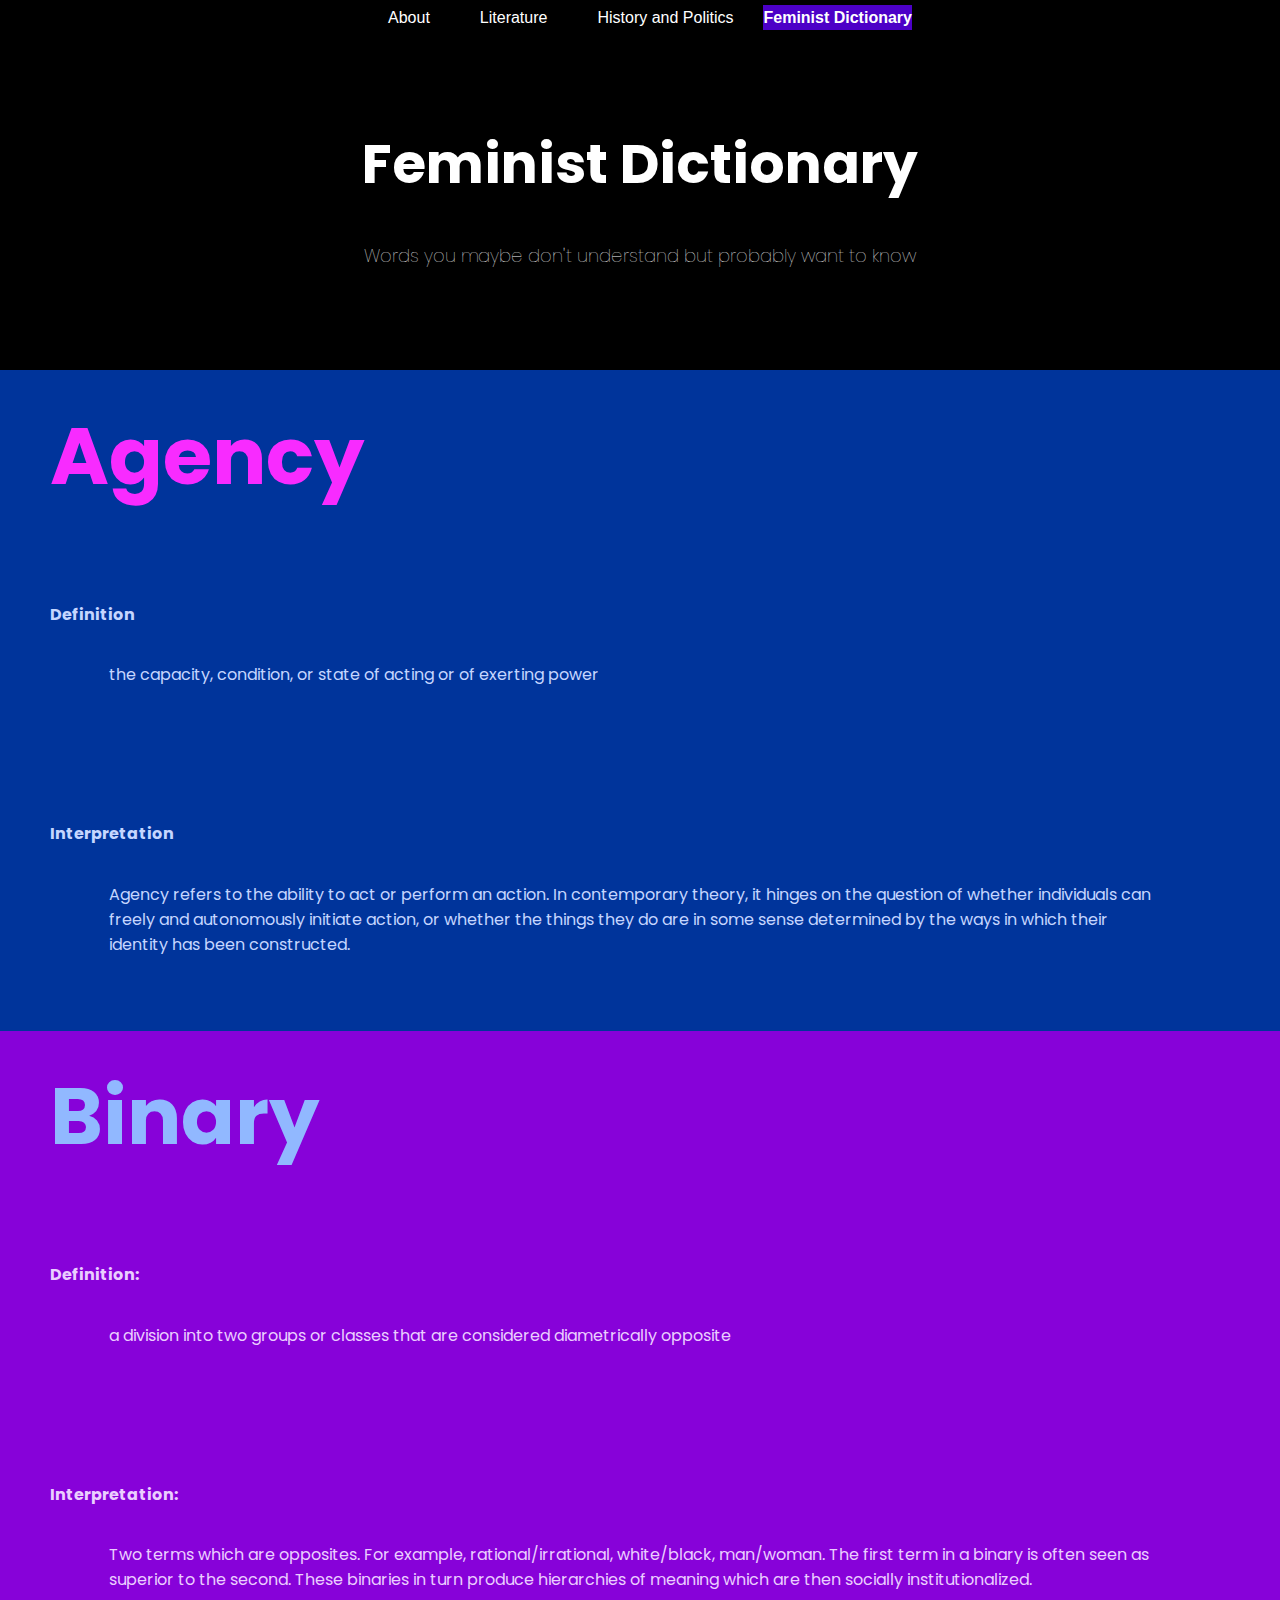
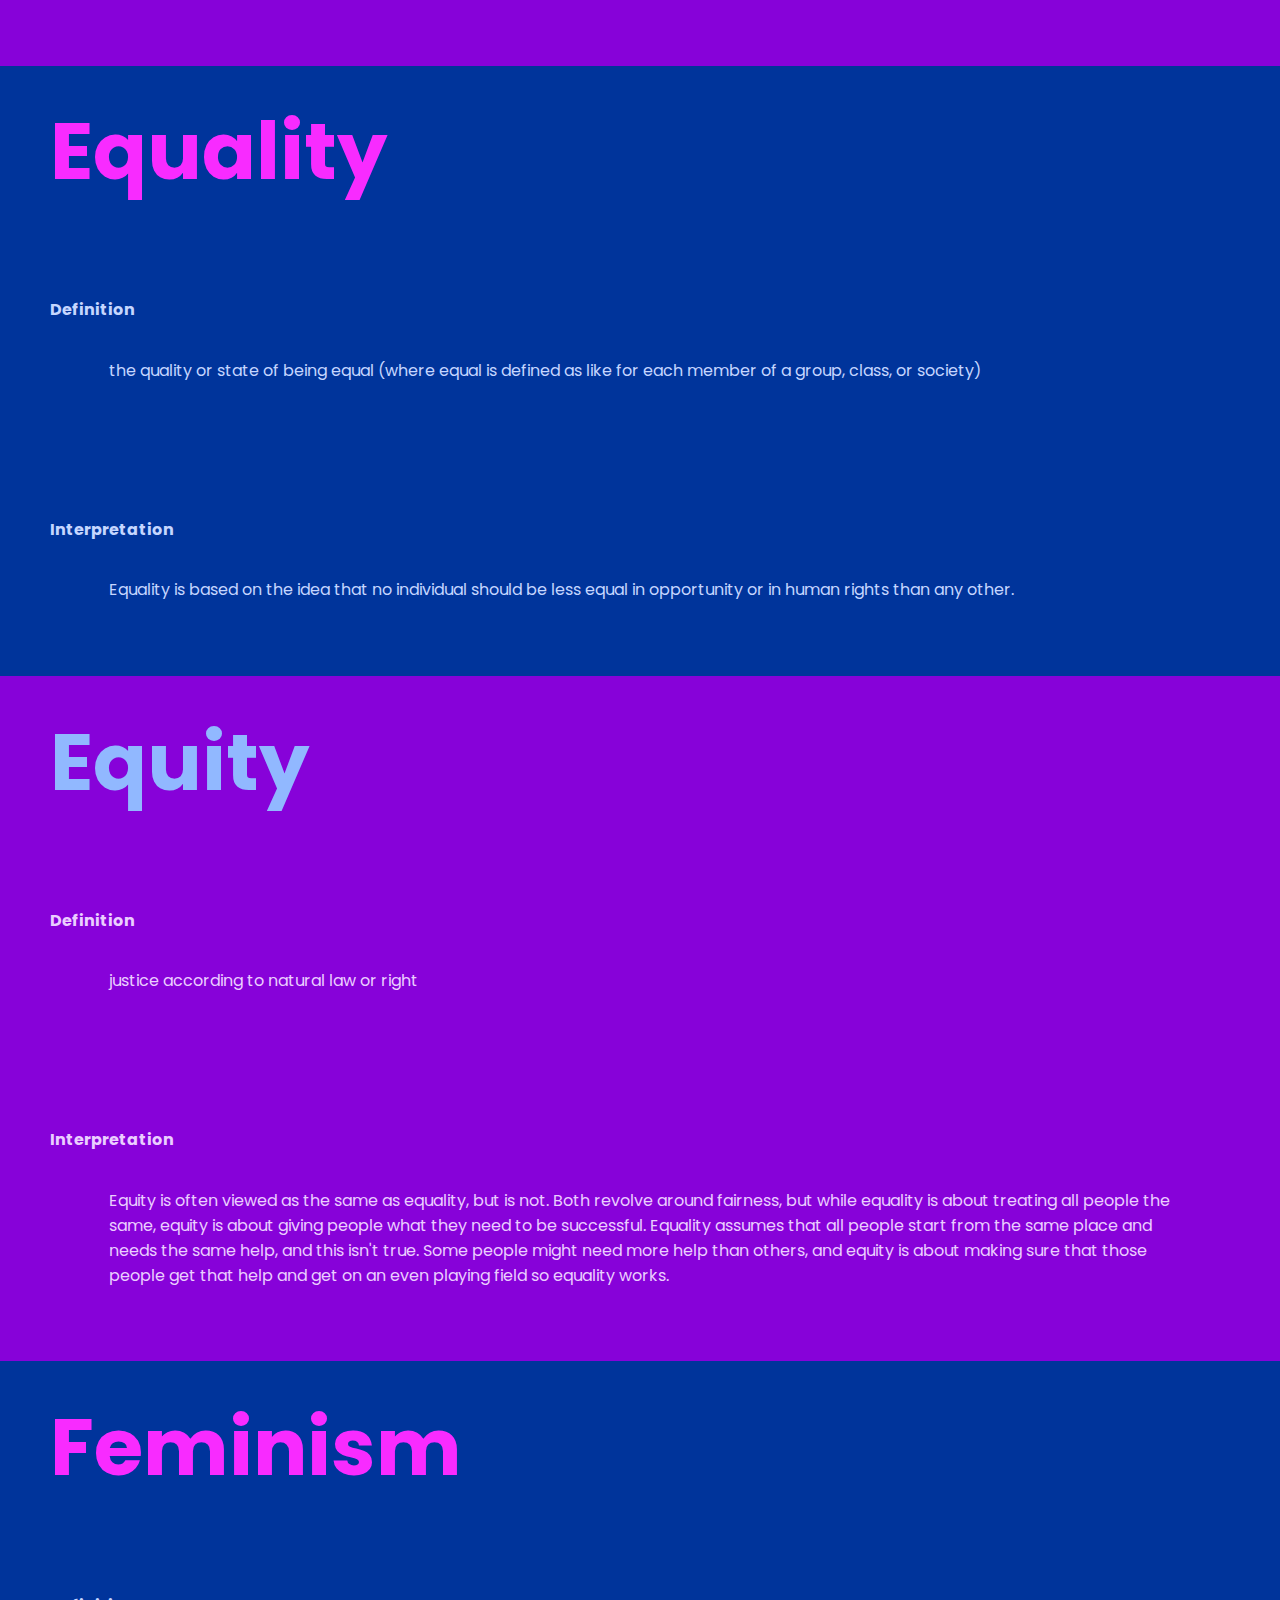
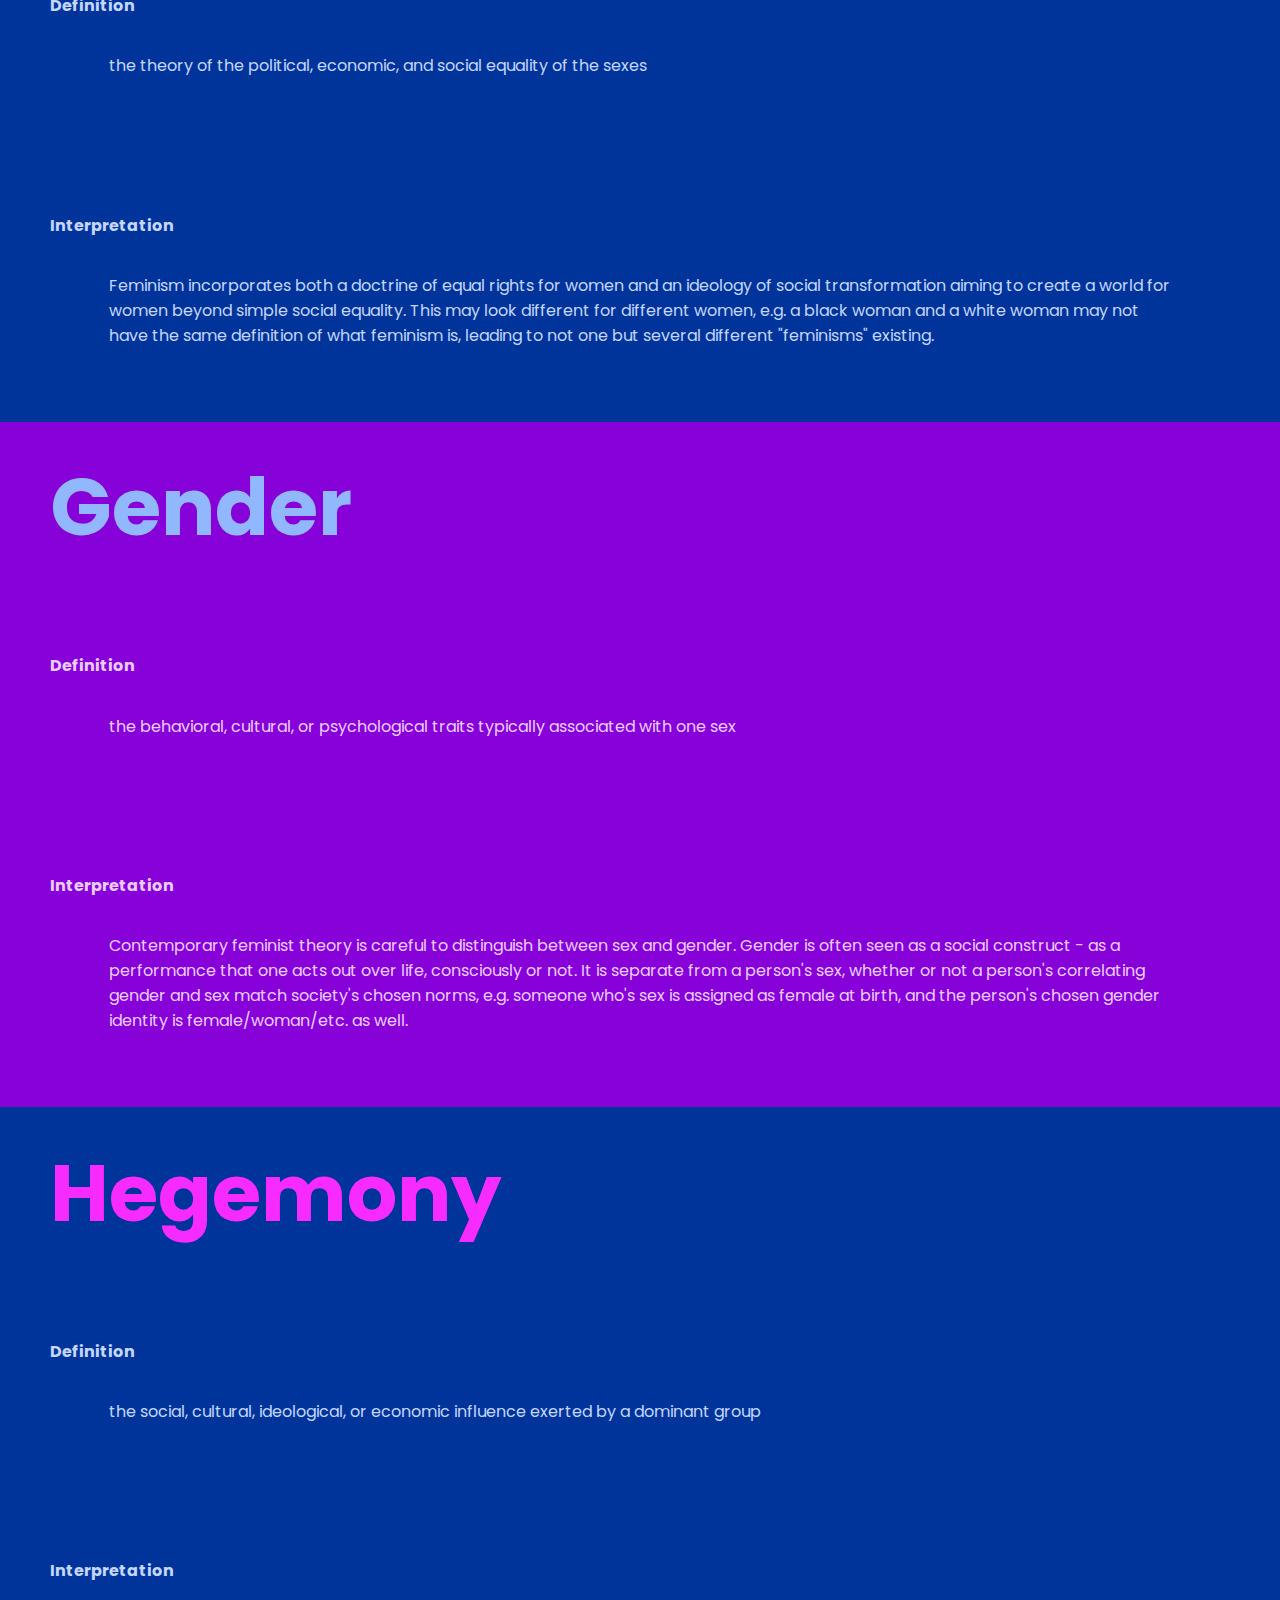
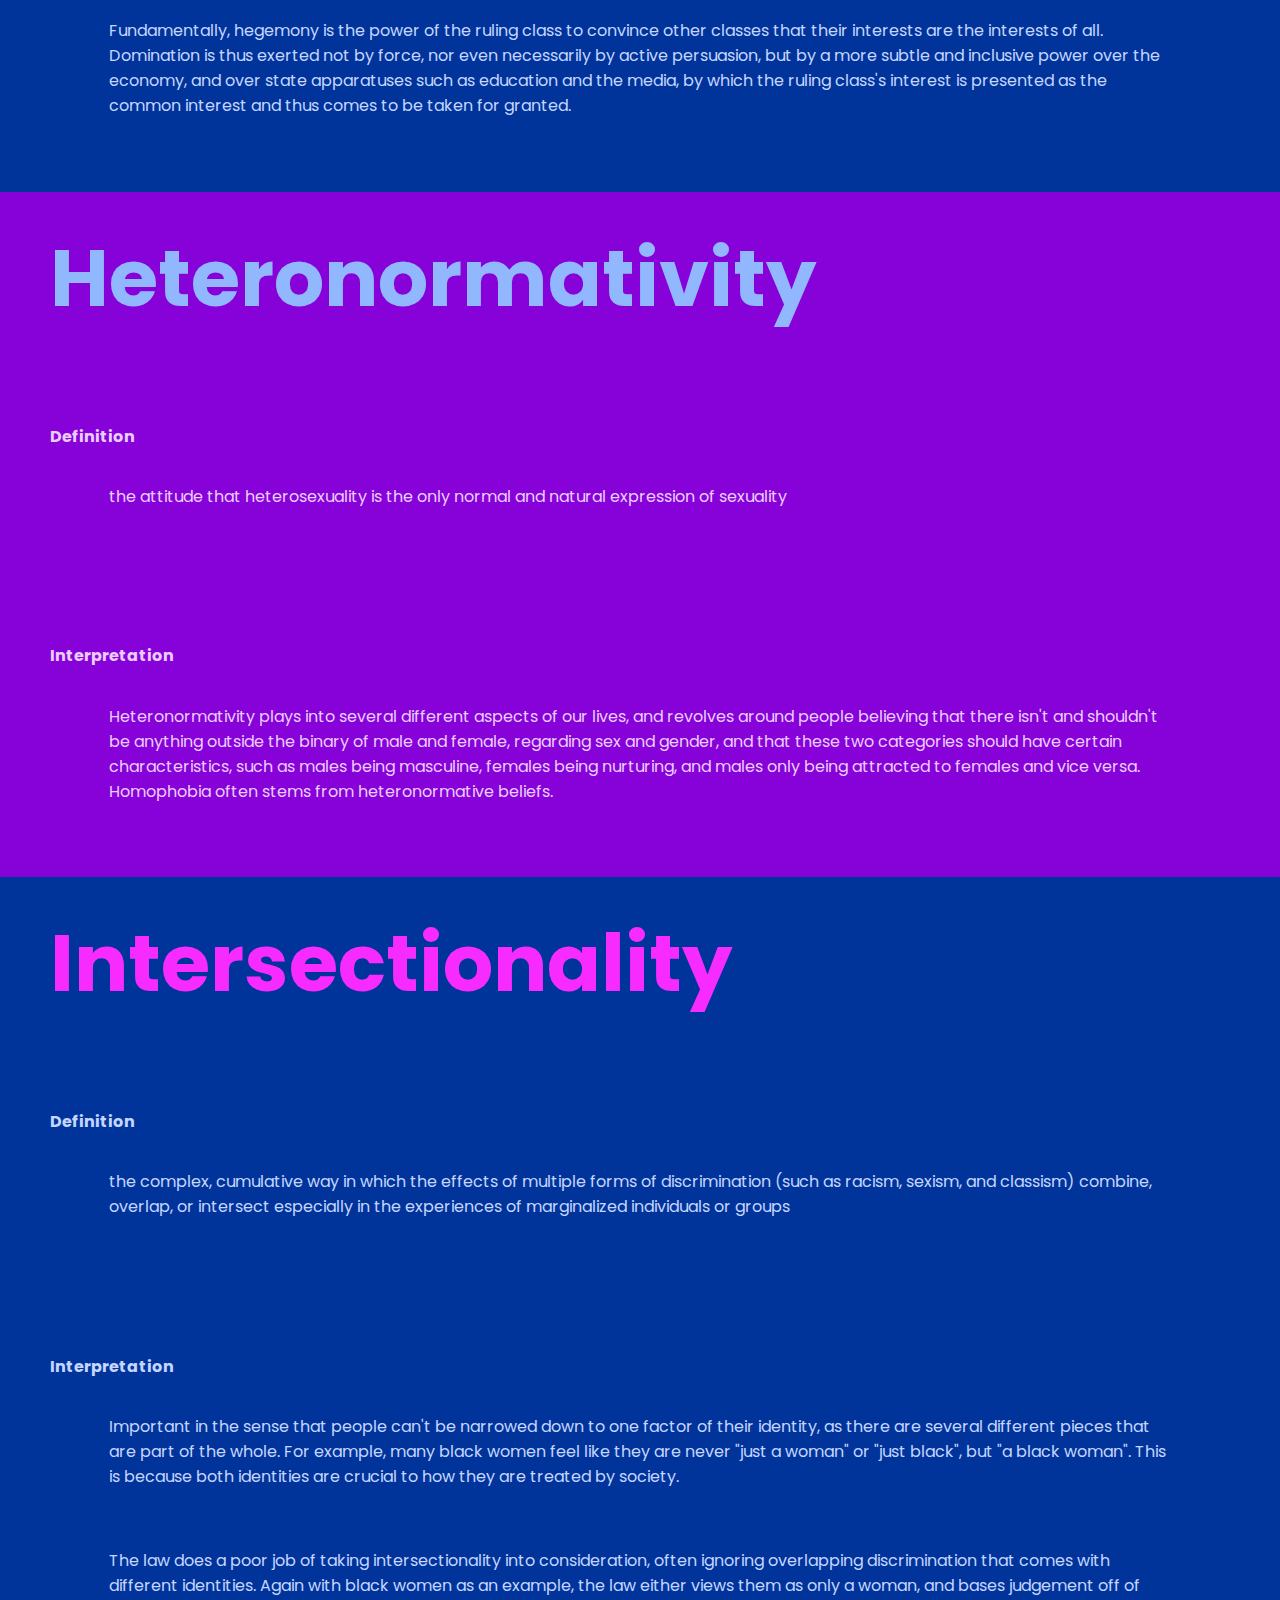
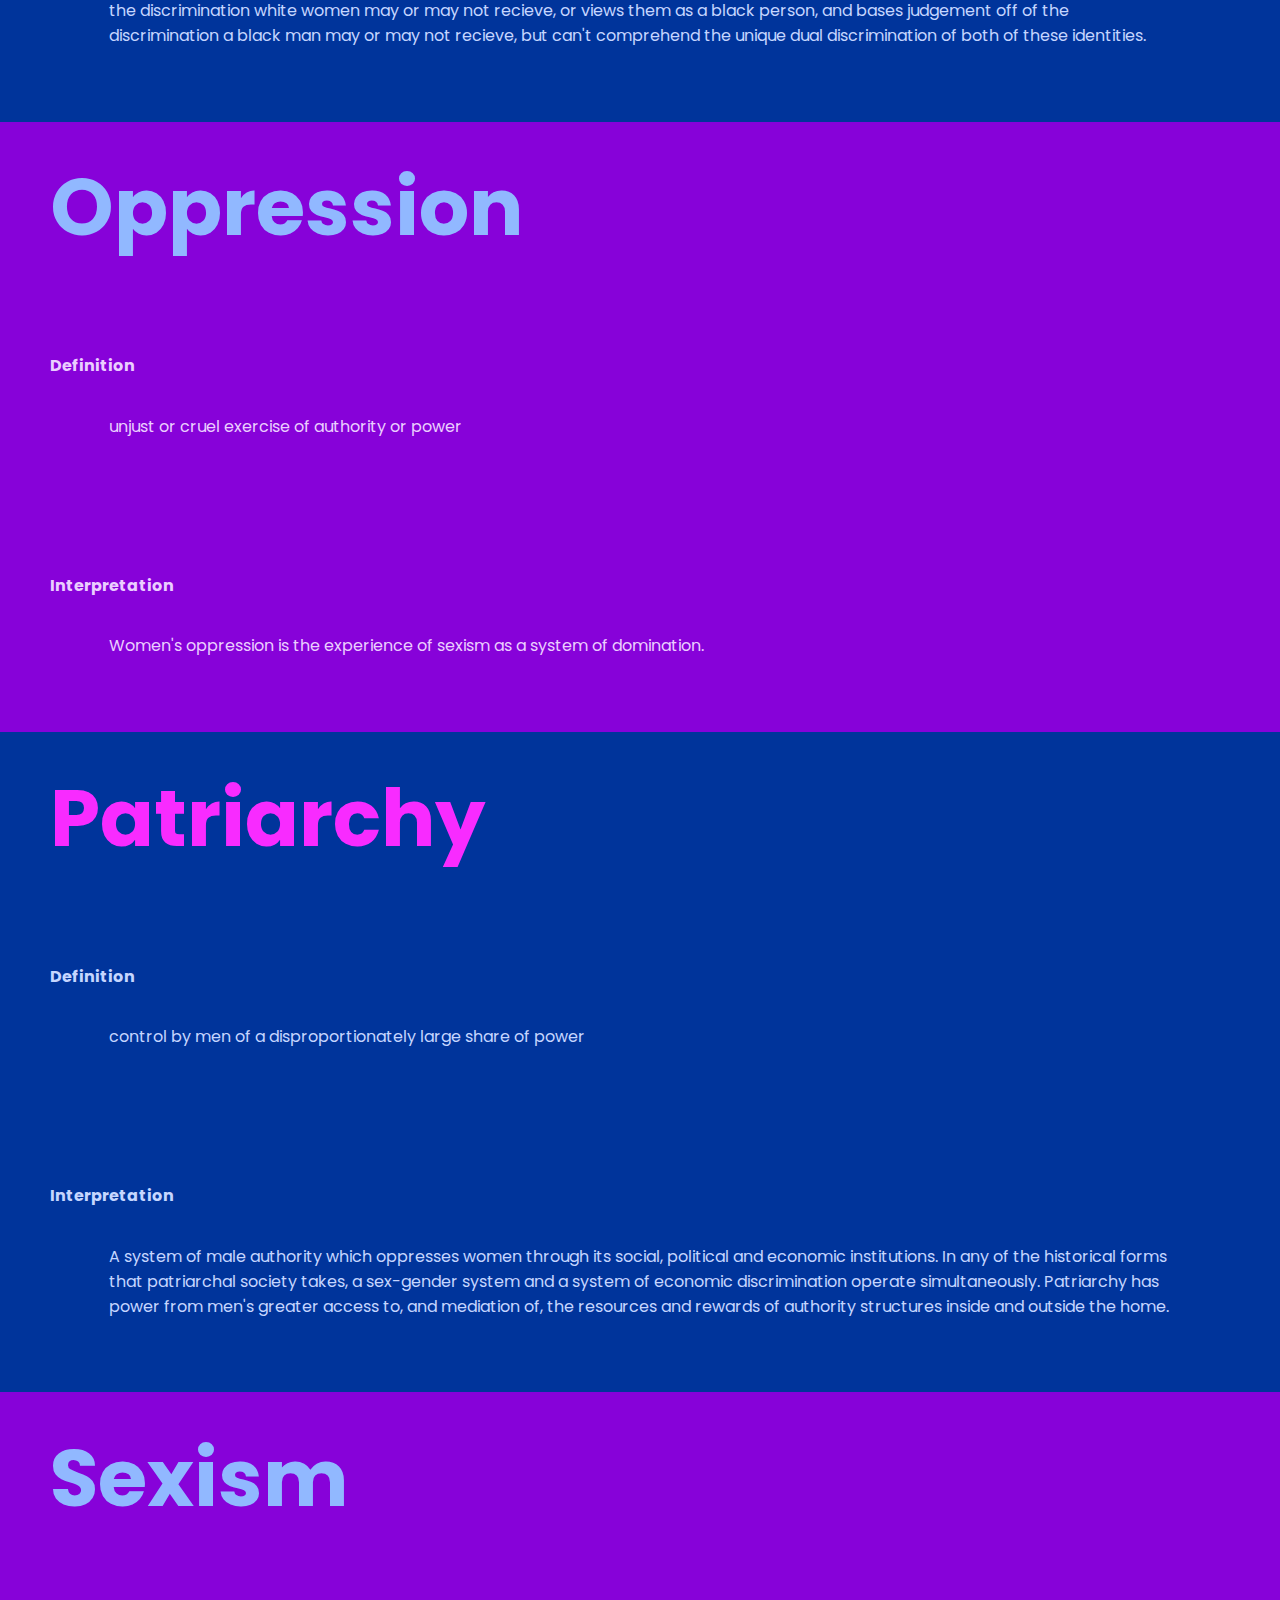
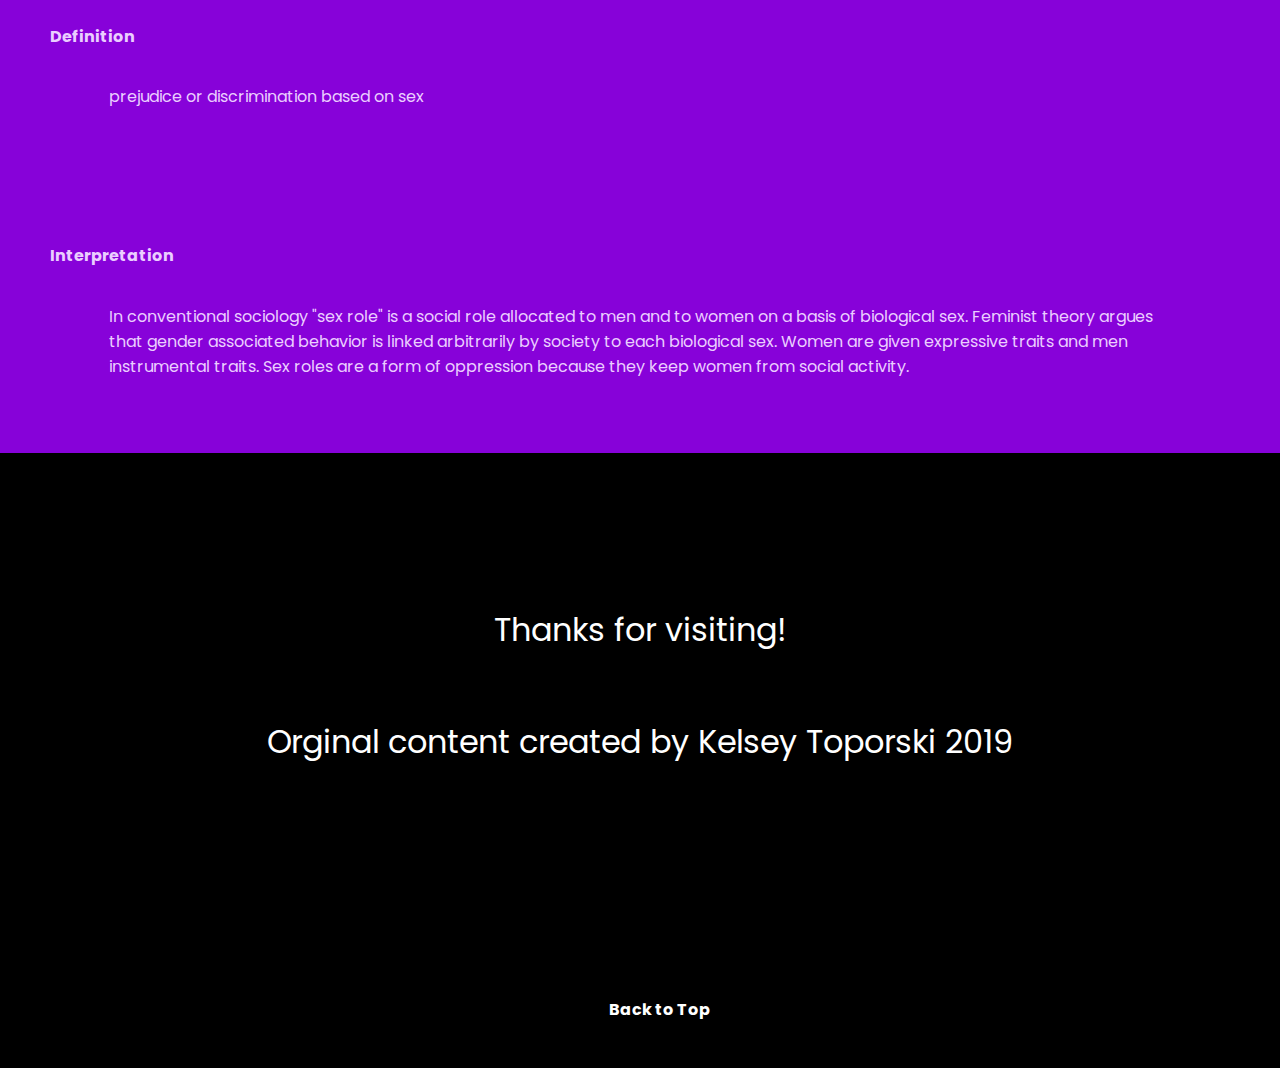
<file: femdict.html>
<!DOCTYPE html>
<html lang="en">
<head>
  <meta charset="UTF-8">

  <meta name="viewport" content="width=device-width, initial-scale=1.0">

  <!-- connects to the stylesheets -->
  <link rel="stylesheet" href="css/reset.css">
  <link rel="stylesheet" href="css/style.css">

  <!-- connect to a Google font -->
  <link rel="preconnect" href="https://fonts.googleapis.com">
  <link rel="preconnect" href="https://fonts.gstatic.com" crossorigin>
  <link href="https://fonts.googleapis.com/css2?family=Poppins:wght@300&display=swap" rel="stylesheet"> 
  <!-- connect to a Font Aweseom font -->
  <link rel='stylesheet' href='https://cdn-uicons.flaticon.com/uicons-solid-rounded/css/uicons-solid-rounded.css'>
  <link rel='stylesheet' href='https://cdn-uicons.flaticon.com/uicons-brands/css/uicons-brands.css'>
  <link rel='stylesheet' href='https://cdn-uicons.flaticon.com/uicons-brands/css/uicons-brands.css'>
  <link rel='stylesheet' href='https://cdn-uicons.flaticon.com/uicons-brands/css/uicons-brands.css'>
  <!-- connect to a favicon -->
  <link rel="icon" href="images/favicon.ico">

  <title>Women's Web - Dictionary</title>
</head>

<body>
  <a class="skip-to-main" href= "#mdata">Skip to Main Content</a>
  <header>
    <nav>
        <ul>
          <li><a href="index.html">About</a></li>
          <li><a href="literature.html">Literature</a></li>
          <li><a href="history.html">History and Politics</a></li>
          <li class="current current4"><a href="femdict.html">Feminist Dictionary</a></li>
        </ul>
    </nav>
      <!-- definitions from meriam webster -->
      <!-- interpretations from
            The Dictionary of Feminist Theory - Maggie Humm,
            Key Concepts In Post-Colonial Studies - Ashcroft, Bill, Gareth Griffiths, and Helen Tiffin,
            or myself -->
      <!-- interpretation of equity from https://everydayfeminism.com/2014/09/equality-is-not-enough/ -->

  <div class="dict">
    <h1 class="tabplus">Feminist Dictionary</h1>
    <p>Words you maybe don't understand but probably want to know</p>
  </div>

  </header>

  <main id="mdata">
  

      <!-- definitions from meriam webster -->
      <!-- interpretations from
            The Dictionary of Feminist Theory - Maggie Humm,
            Key Concepts In Post-Colonial Studies - Ashcroft, Bill, Gareth Griffiths, and Helen Tiffin,
            or myself -->
      <!-- interpretation of equity from https://everydayfeminism.com/2014/09/equality-is-not-enough/ -->
    <div class="words">
      
      
      <div class="wcount">
        <dl>
        <dt>Agency</dt>
        <dd>Definition
          <p>
            the capacity, condition, or state of acting or of exerting power
          </p>
        <dd>Interpretation
          <p>
            Agency refers to the ability to act or perform an action. In contemporary theory, it hinges on the question of whether individuals can freely and autonomously initiate action, or whether the things they do are in some sense determined by the ways in which their identity has been constructed.
          </p>
        </dl>
      </div>

        <div class="wcount1">
          <dl>
        <dt>Binary</dt>
        <dd>Definition:
          <p>
            a division into two groups or classes that are considered diametrically opposite
          </p></dd>
        <dd>Interpretation:
          <p>
            Two terms which are opposites. For example, rational/irrational, white/black, man/woman. The first term in a binary is often seen as superior to the second. These binaries in turn produce hierarchies of meaning which are then socially institutionalized.
          </p></dd>
        </dl>
        </div>
          
        <div class="wcount">
          <dl>
        <dt>Equality</dt>
        <dd>Definition
          <p>
            the quality or state of being equal (where equal is defined as like for each member of a group, class, or society)
          </p></dd>
        <dd>Interpretation
          <p>
            Equality is based on the idea that no individual should be less equal in opportunity or in human rights than any other.
          </p></dd>
        </dl>
        </div>
        
        <div class="wcount1">
        <dl>
        <dt>Equity</dt>
        <dd>Definition
          <p>
            justice according to natural law or right
          </p></dd>
        <dd>Interpretation
          <p>
            Equity is often viewed as the same as equality, but is not. Both revolve around fairness, but while equality is about treating all people the same, equity is about giving people what they need to be successful. Equality assumes that all people start from the same place and needs the same help, and this isn't true. Some people might need more help than others, and equity is about making sure that those people get that help and get on an even playing field so equality works.
          </p></dd>
        </dl>
        </div>
        
        <div class="wcount">
        <dl>
        <dt>Feminism</dt>
        <dd>Definition
          <p>
            the theory of the political, economic, and social equality of the sexes
          </p></dd>
        <dd>Interpretation
          <p>
            Feminism incorporates both a doctrine of equal rights for women and an ideology of social transformation aiming to create a world for women beyond simple social equality. This may look different for different women, e.g. a black woman and a white woman may not have the same definition of what feminism is, leading to not one but several different "feminisms" existing.
          </p></dd>
        </dl>
        </div>
       
        <div class="wcount1">
        <dl>
        <dt>Gender</dt>
        <dd>Definition
          <p>
            the behavioral, cultural, or psychological traits typically associated with one sex
          </p></dd>
        <dd>Interpretation
          <p>
            Contemporary feminist theory is careful to distinguish between sex and gender. Gender is often seen as a social construct - as a performance that one acts out over life, consciously or not. It is separate from a person's sex, whether or not a person's correlating gender and sex match society's chosen norms, e.g. someone who's sex is assigned as female at birth, and the person's chosen gender identity is female/woman/etc. as well.
          </p></dd>
        </dl>
        </div>
        
        <div class="wcount">
        <dl>
        <dt>Hegemony</dt>
        <dd>Definition
          <p>
            the social, cultural, ideological, or economic influence exerted by a dominant group
          </p></dd>
        <dd>Interpretation
          <p>
            Fundamentally, hegemony is the power of the ruling class to convince other classes that their interests are the interests of all.  Domination is thus exerted not by force, nor even necessarily by active persuasion, but by a more subtle and inclusive power over the economy, and over state apparatuses such as education and the media, by which the ruling class's interest is presented as the common interest and thus comes to be taken for granted.
          </p></dd>
        </dl>
        </div>
       
        <div class="wcount1">
        <dl>
        <dt>Heteronormativity</dt>
        <dd>Definition
          <p>
            the attitude that heterosexuality is the only normal and natural expression of sexuality
          </p></dd>
        <dd>Interpretation
          <p>
            Heteronormativity plays into several different aspects of our lives, and revolves around people believing that there isn't and shouldn't be anything outside the binary of male and female, regarding sex and gender, and that these two categories should have certain characteristics, such as males being masculine, females being nurturing, and males only being attracted to females and vice versa. Homophobia often stems from heteronormative beliefs.
          </p></dd>
        </dl>
        </div>
        
        <div class="wcount">
        <dl>
        <dt>Intersectionality</dt>
        <dd>Definition
          <p>
            the complex, cumulative way in which the effects of multiple forms of discrimination (such as racism, sexism, and classism) combine, overlap, or intersect especially in the experiences of marginalized individuals or groups
          </p></dd>
        <dd>Interpretation
          <p>
            Important in the sense that people can't be narrowed down to one factor of their identity, as there are several different pieces that are part of the whole. For example, many black women feel like they are never "just a woman" or "just black", but "a black woman". This is because both identities are crucial to how they are treated by society.
          </p>
          <p>
            The law does a poor job of taking intersectionality into consideration, often ignoring overlapping discrimination that comes with different identities. Again with black women as an example, the law either views them as only a woman, and bases judgement off of the discrimination white women may or may not recieve, or views them as a black person, and bases judgement off of the discrimination a black man may or may not recieve, but can't comprehend the unique dual discrimination of both of these identities.
          </p></dd>
        </dl>
        </div>
           
        <div class="wcount1">
        <dl>
        <dt>Oppression</dt>
        <dd>Definition
          <p>
            unjust or cruel exercise of authority or power
          </p></dd>
        <dd>Interpretation
          <p>
            Women's oppression is the experience of sexism as a system of domination.
          </p></dd>
        </dl>
        </div>
       
        <div class="wcount">
        <dl>
        <dt>Patriarchy</dt>
        <dd>Definition
          <p>
            control by men of a disproportionately large share of power
          </p></dd>
        <dd>Interpretation
          <p>
            A system of male authority which oppresses women through its social, political and economic institutions. In any of the historical forms that patriarchal society takes, a sex-gender system and a system of economic discrimination operate simultaneously. Patriarchy has power from men's greater access to, and mediation of, the resources and rewards of authority structures inside and outside the home.
          </p></dd>
        </dl>
        </div>
             
        <div class="wcount1">
        <dl>
        <dt>Sexism</dt>
        <dd>Definition
          <p>
            prejudice or discrimination based on sex
          </p></dd>
        <dd>Interpretation
          <p>
            In conventional sociology "sex role" is a social role allocated to men and to women on a basis of biological sex. Feminist theory argues that gender associated behavior is linked arbitrarily by society to each biological sex. Women are given expressive traits and men instrumental traits. Sex roles are a form of oppression because they keep women from social activity.
          </p></dd>
        </dl>
        </div>
      
    </div>

    </main>

    <footer>
      
      <p class="thanks">
        Thanks for visiting! <i class="far fa-grin"></i>
      </p>
      <p>Orginal content created by Kelsey Toporski 2019</p>
      <div class="social">
        <i class="fi fi-brands-facebook"></i>
        <i class="fi fi-brands-instagram"></i>
        <i class="fi fi-brands-twitter"></i>
      </div>

      <a href="#top" class="tops"><i class="fi fi-sr-arrow-square-up"></i>Back to Top</a>
    </footer>

</body>
</html>
</file>
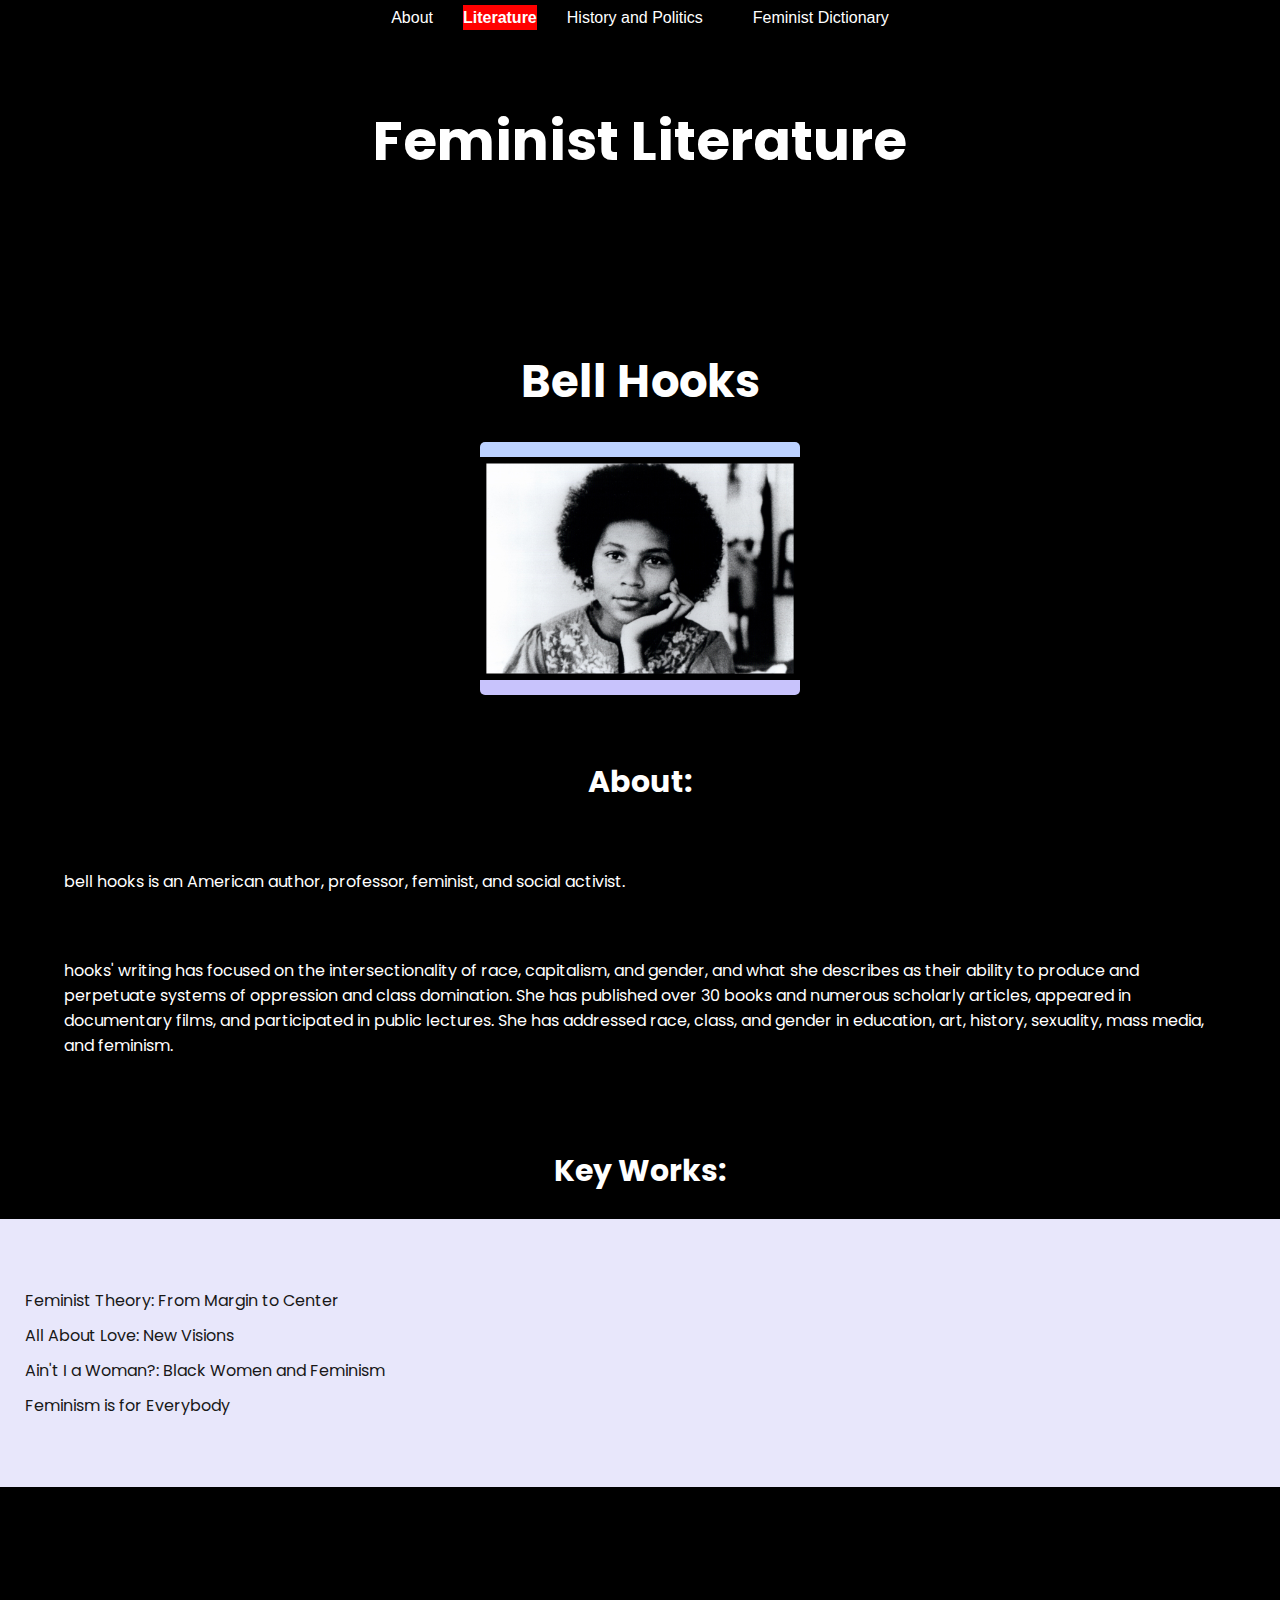
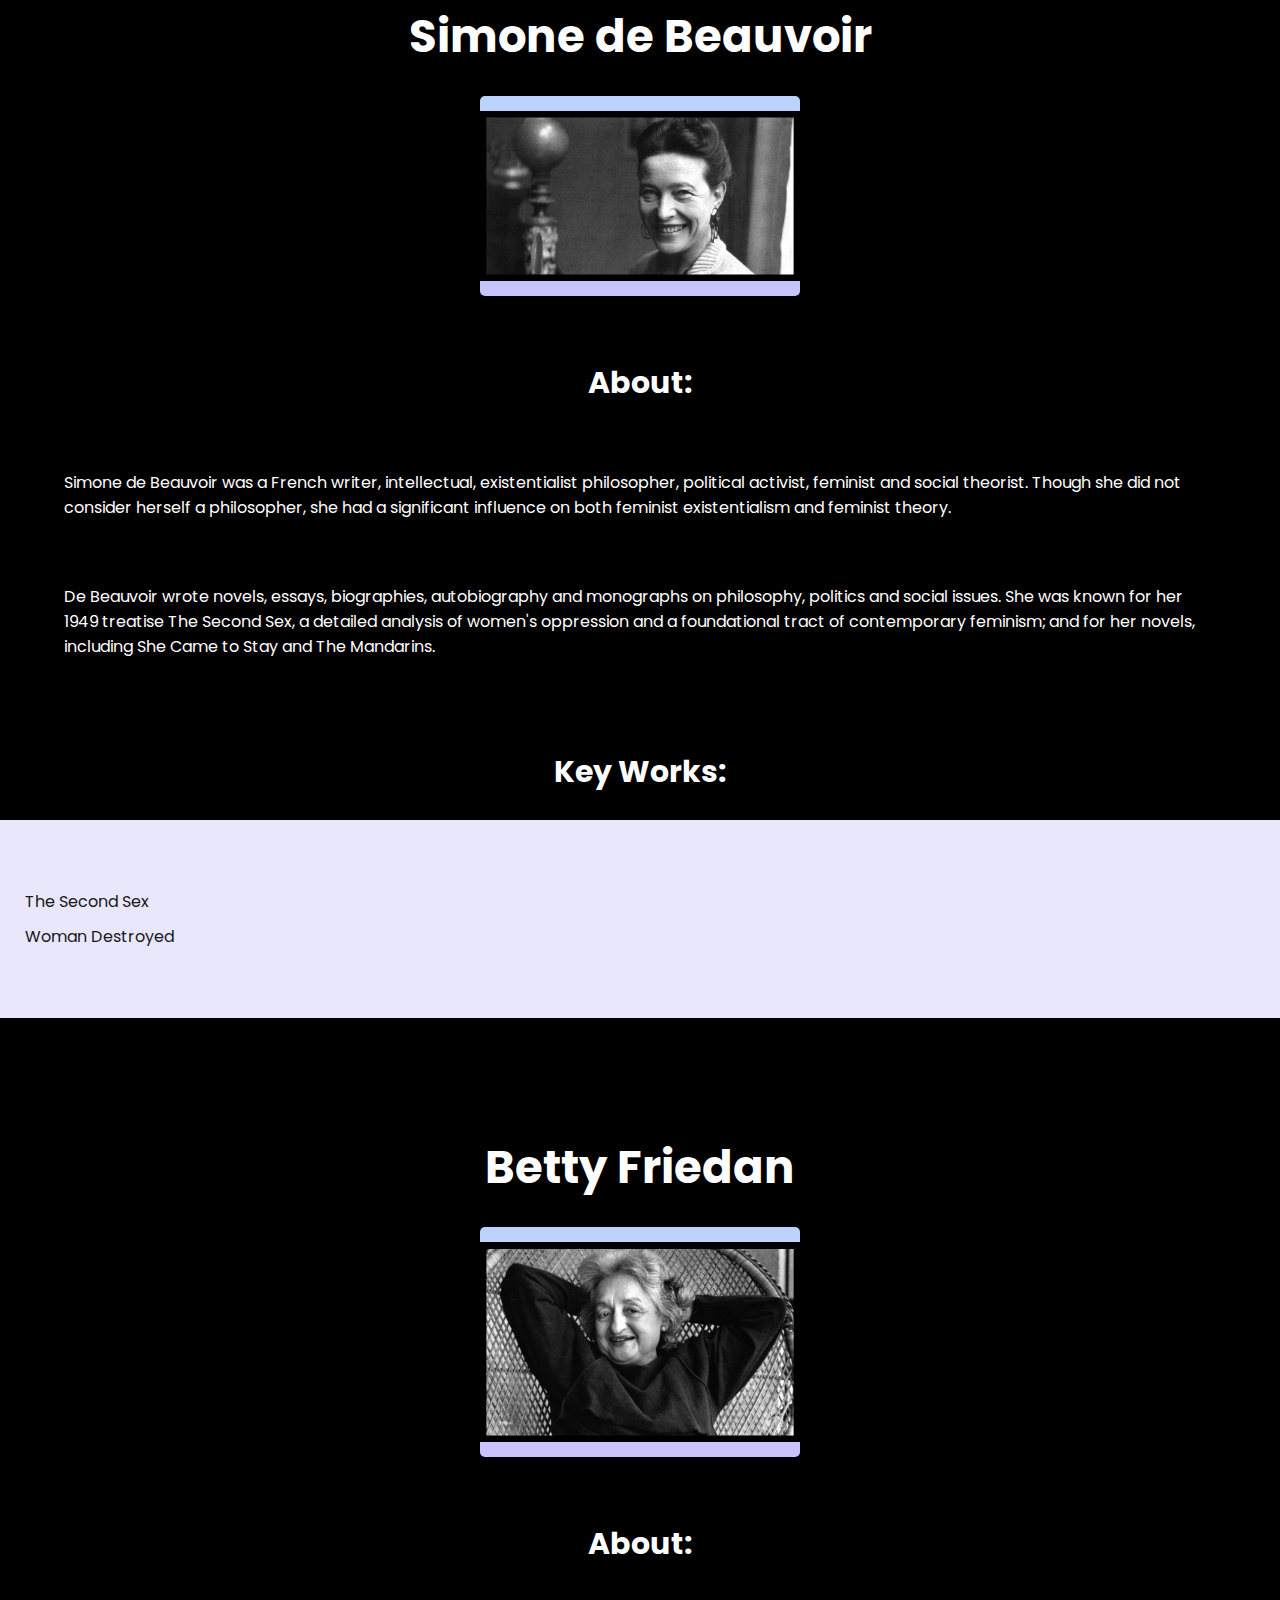
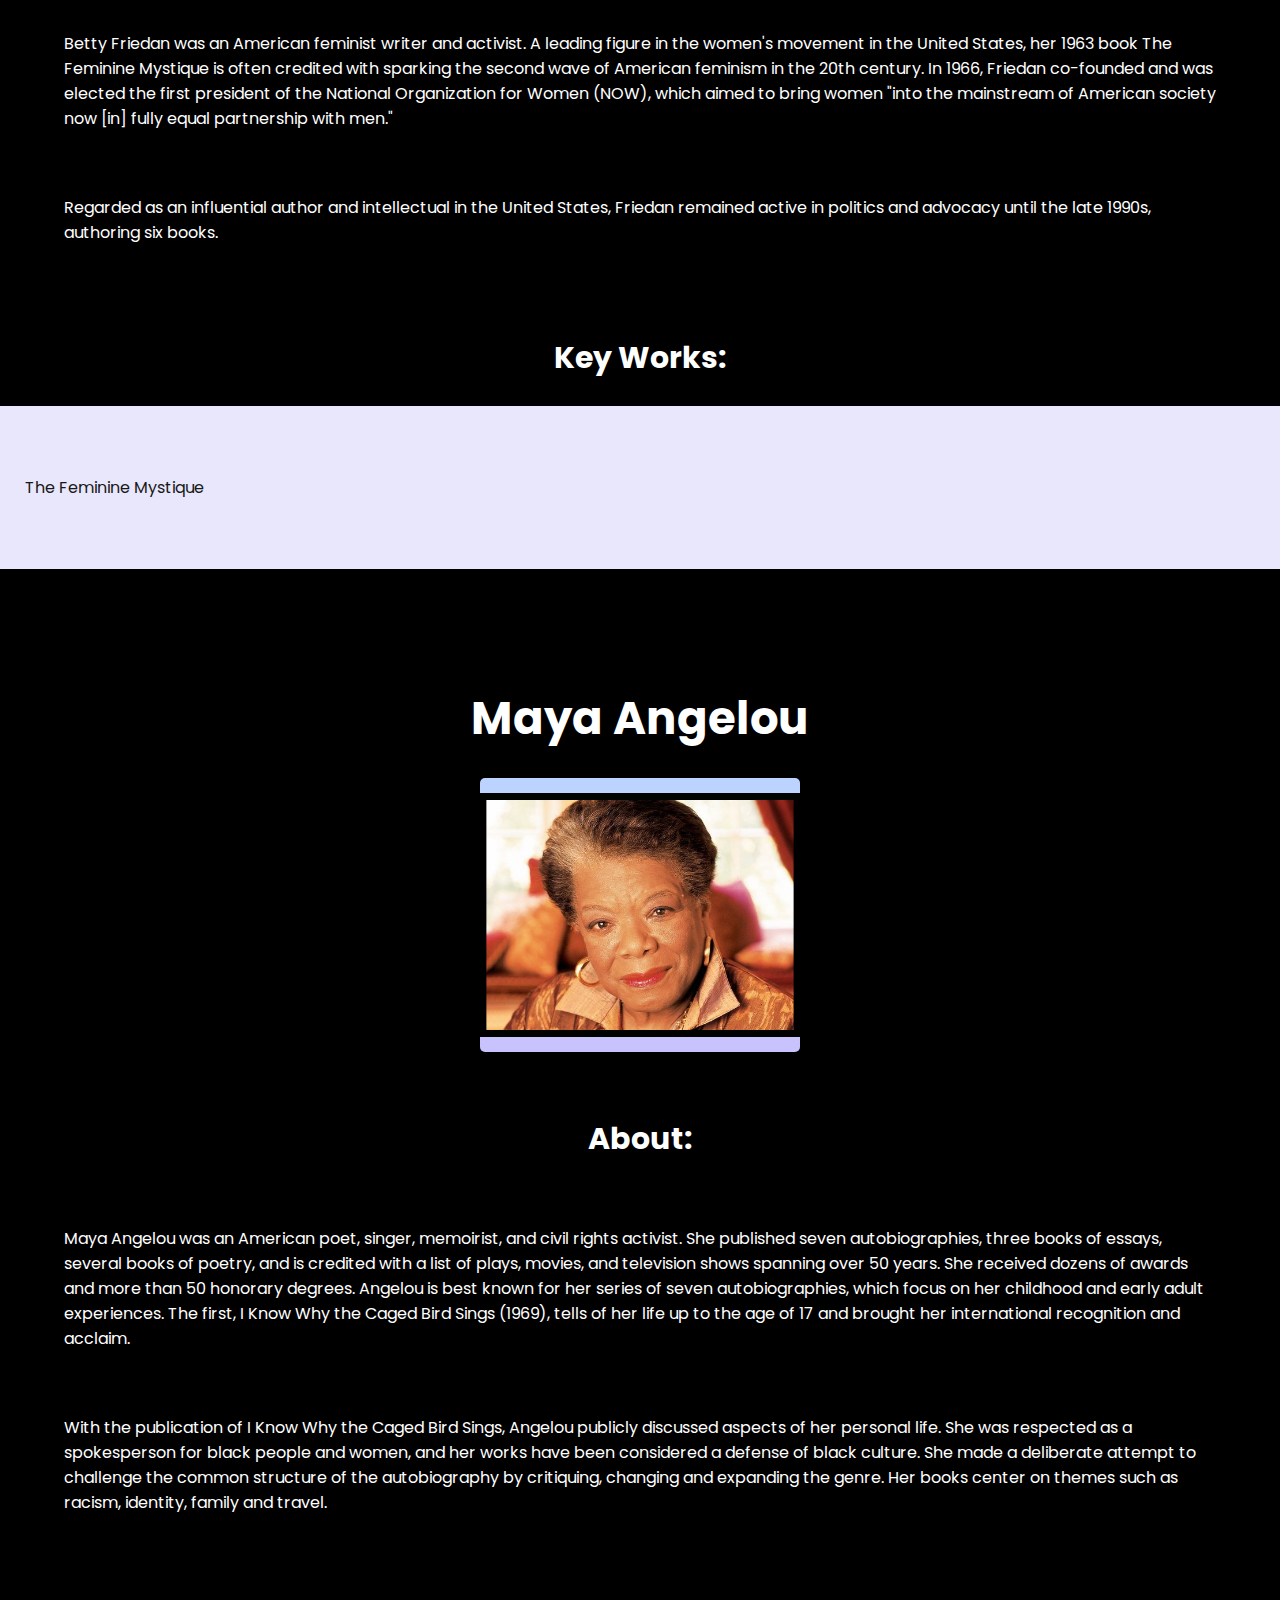
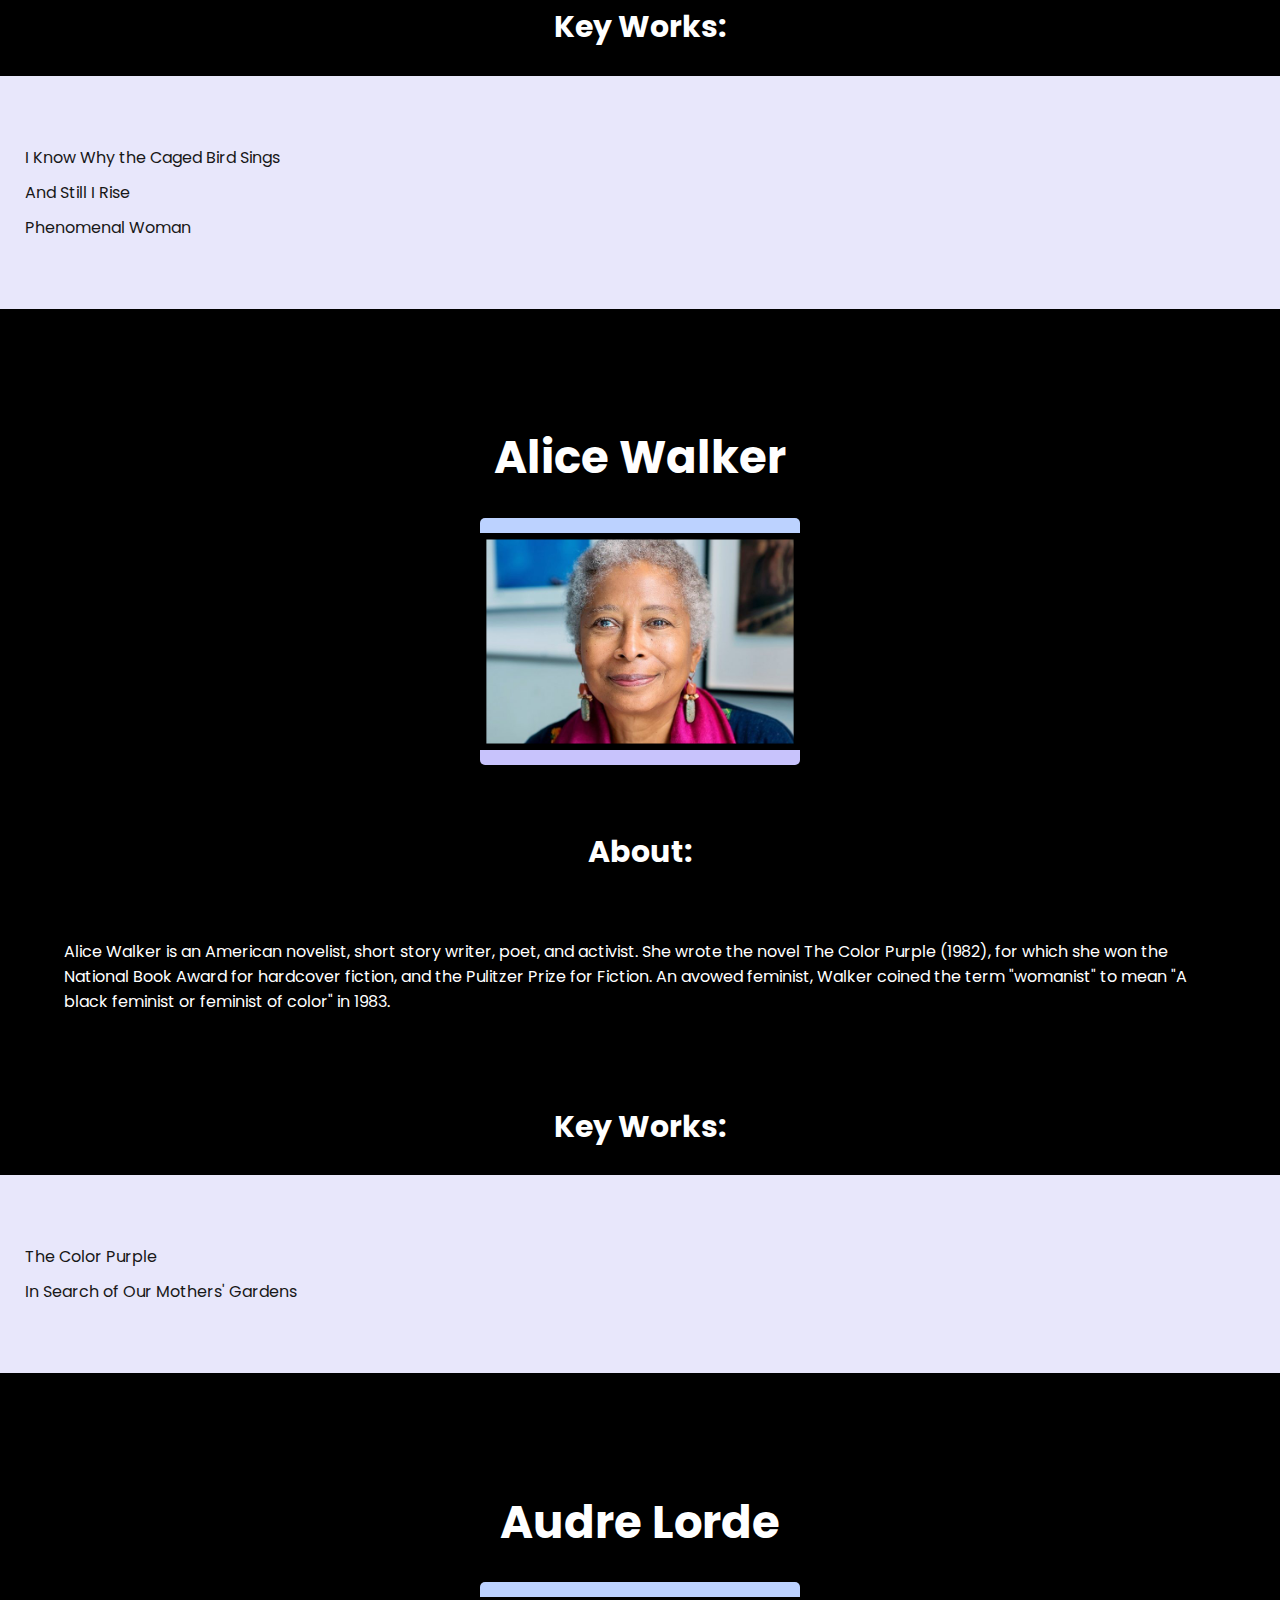
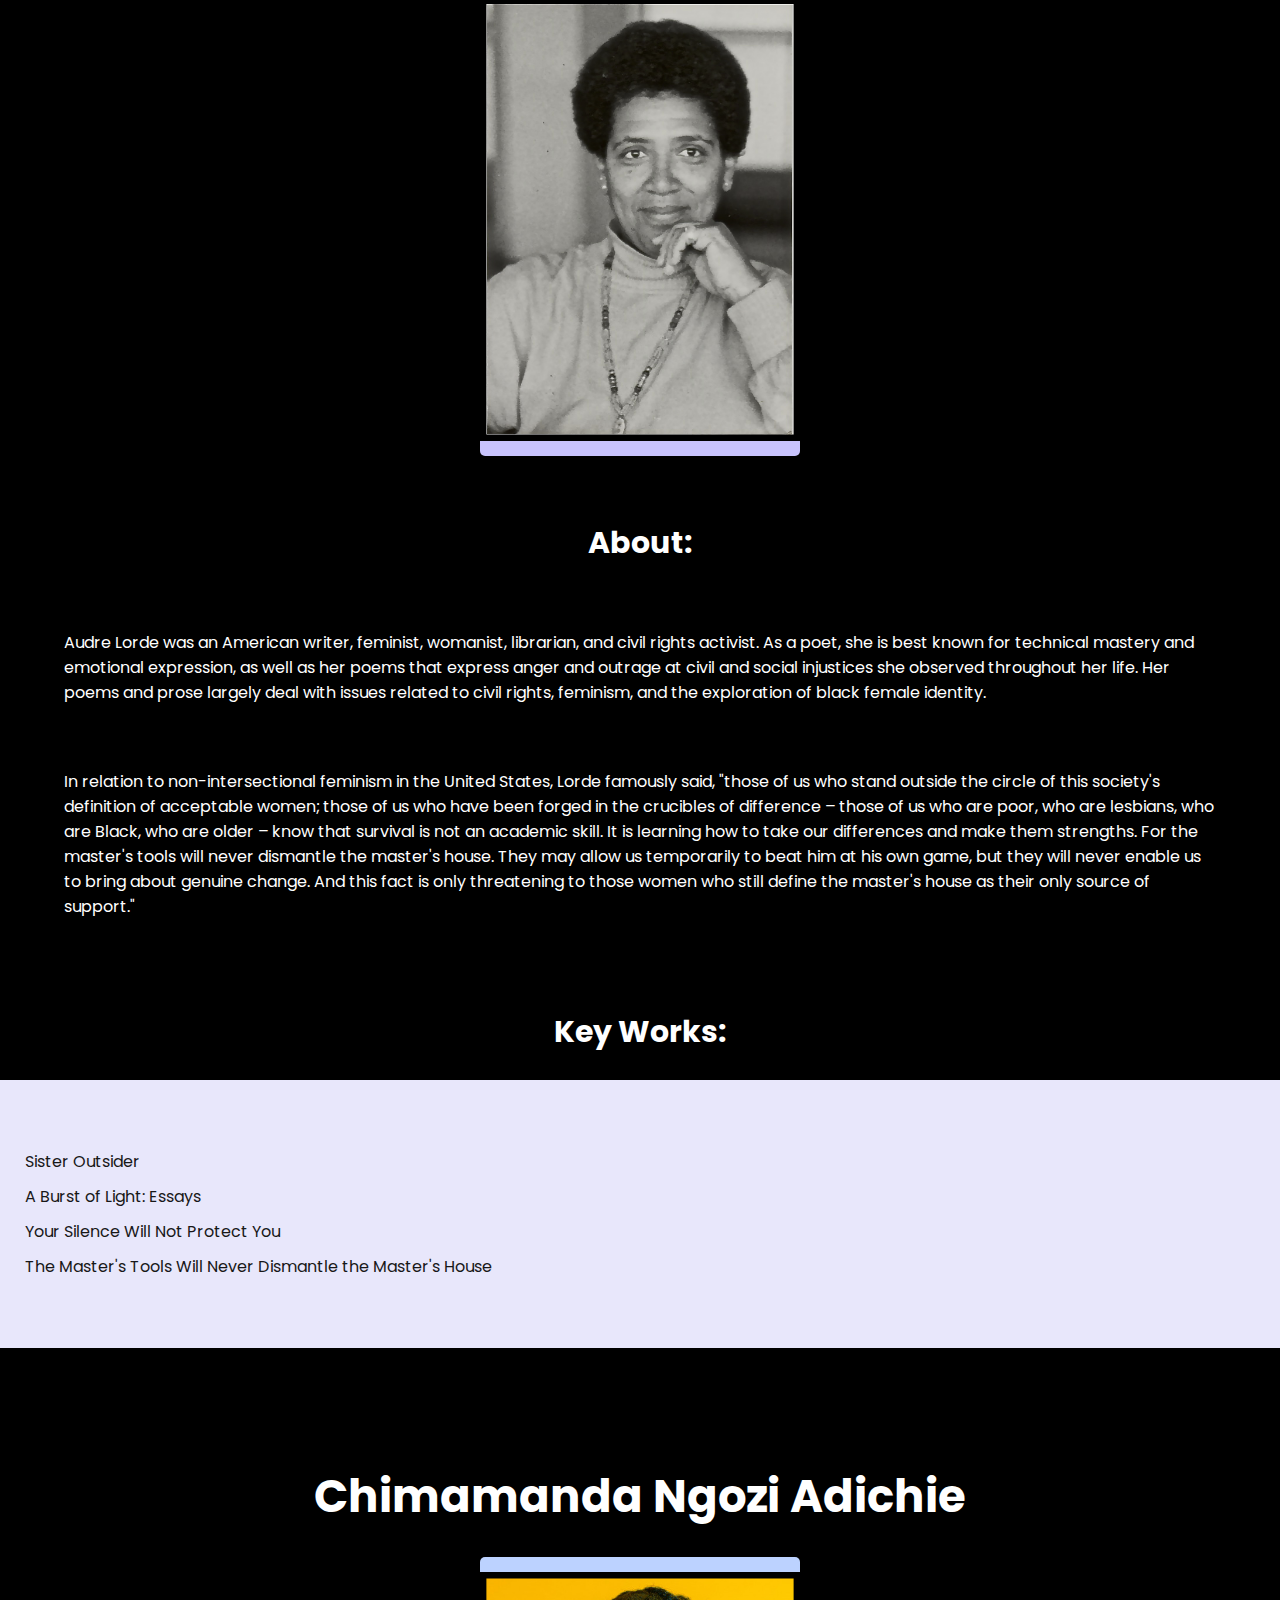
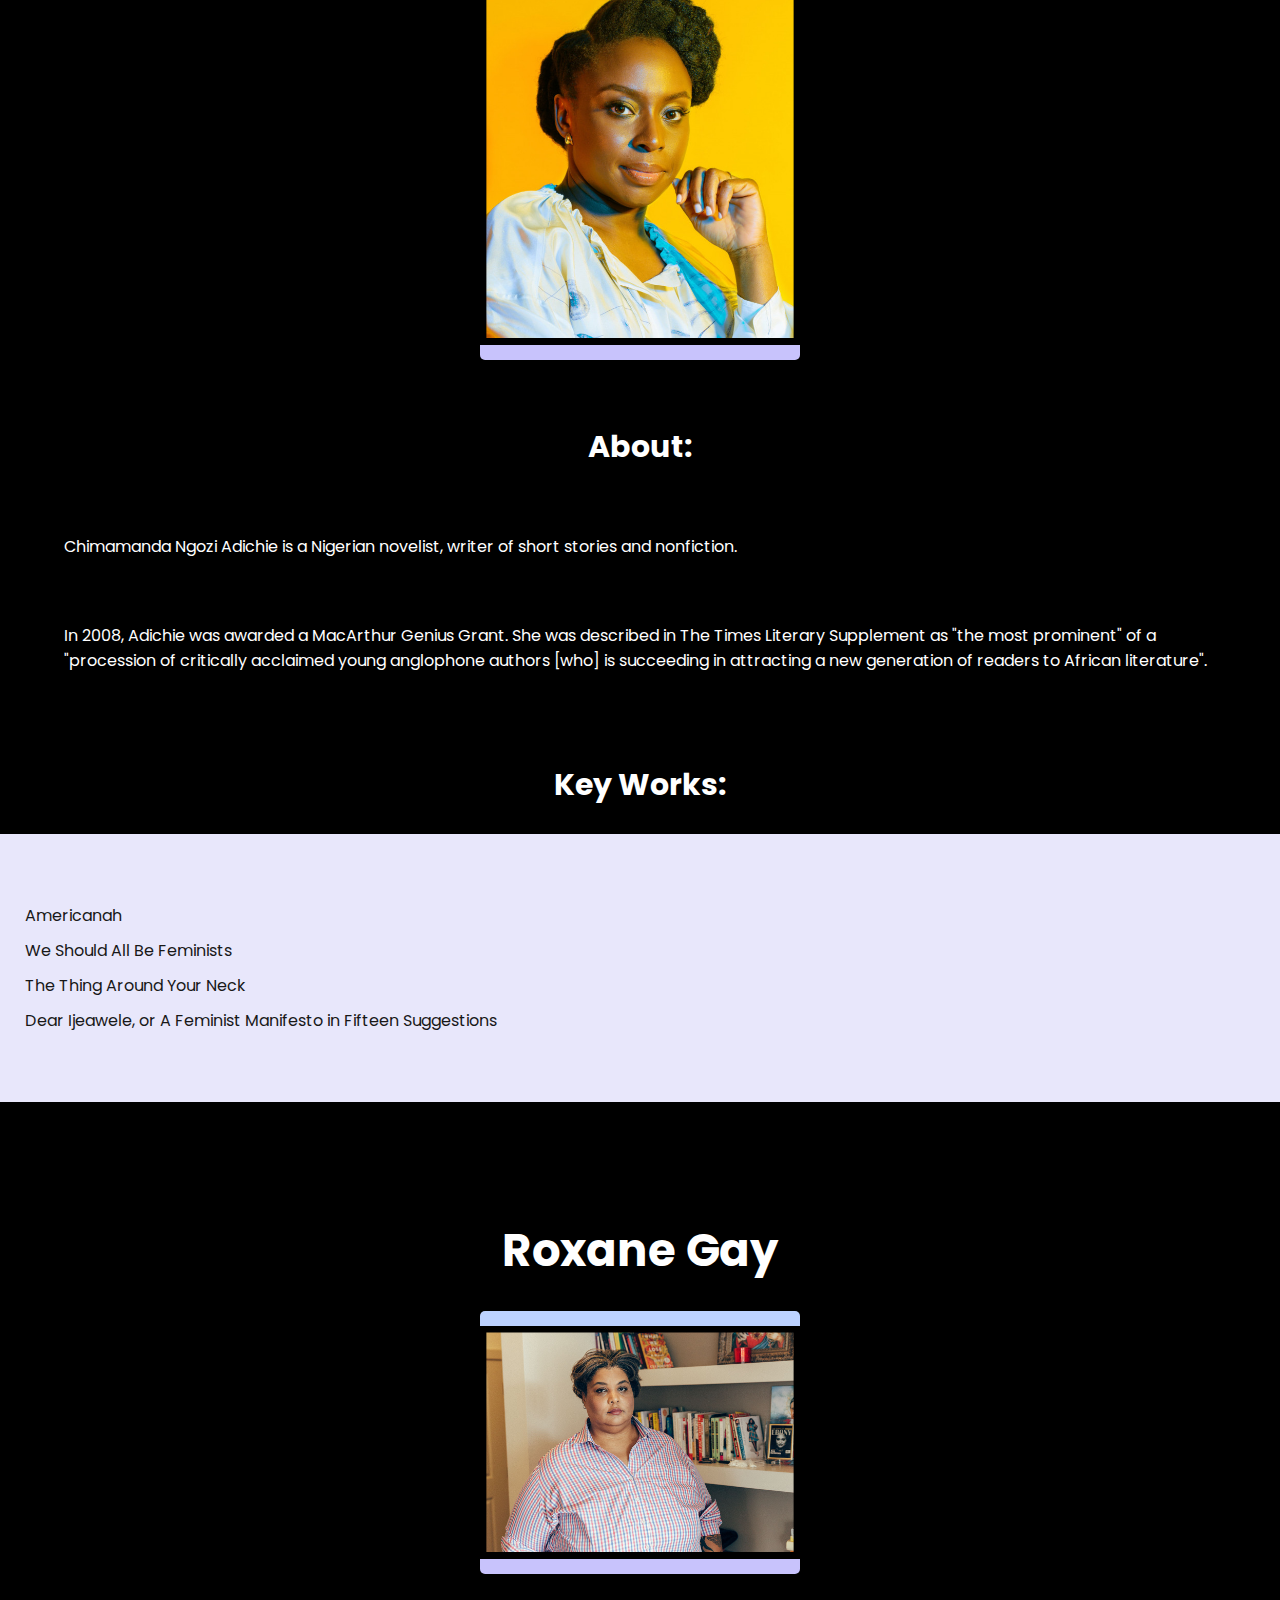
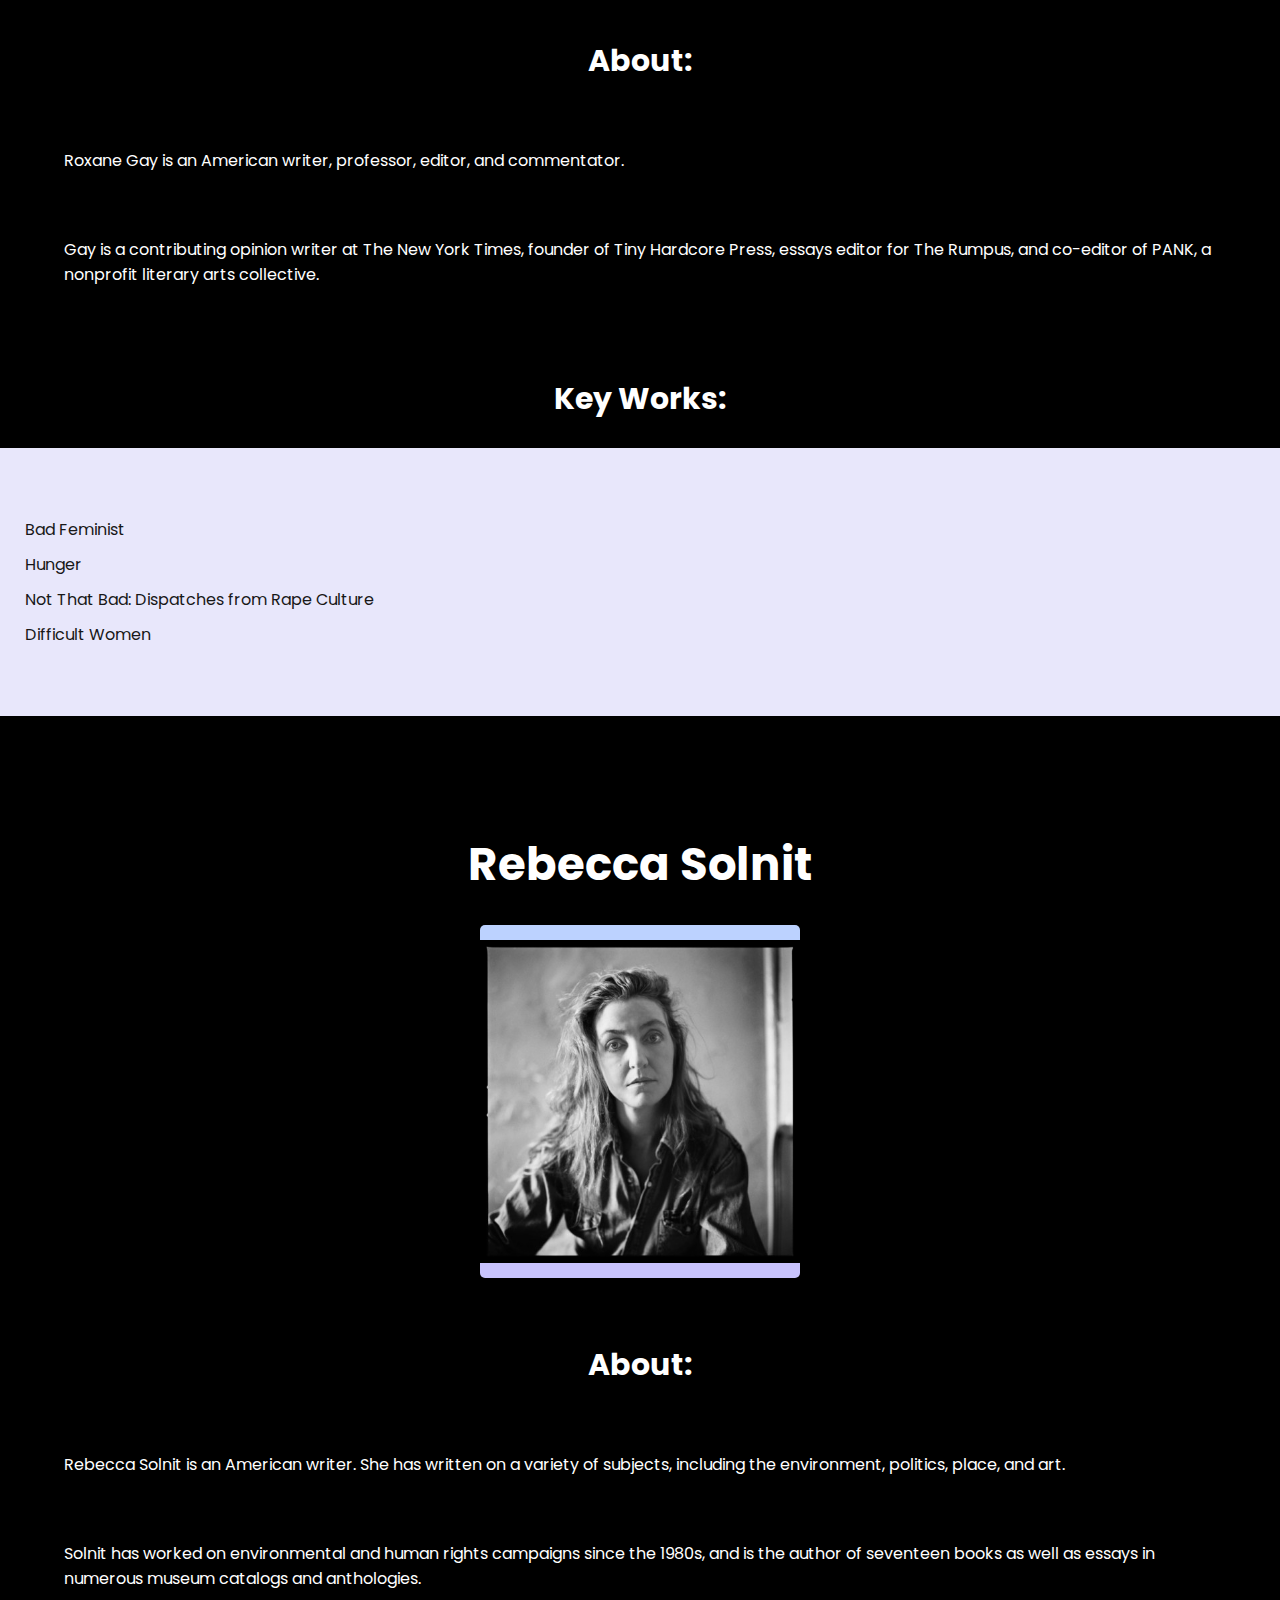
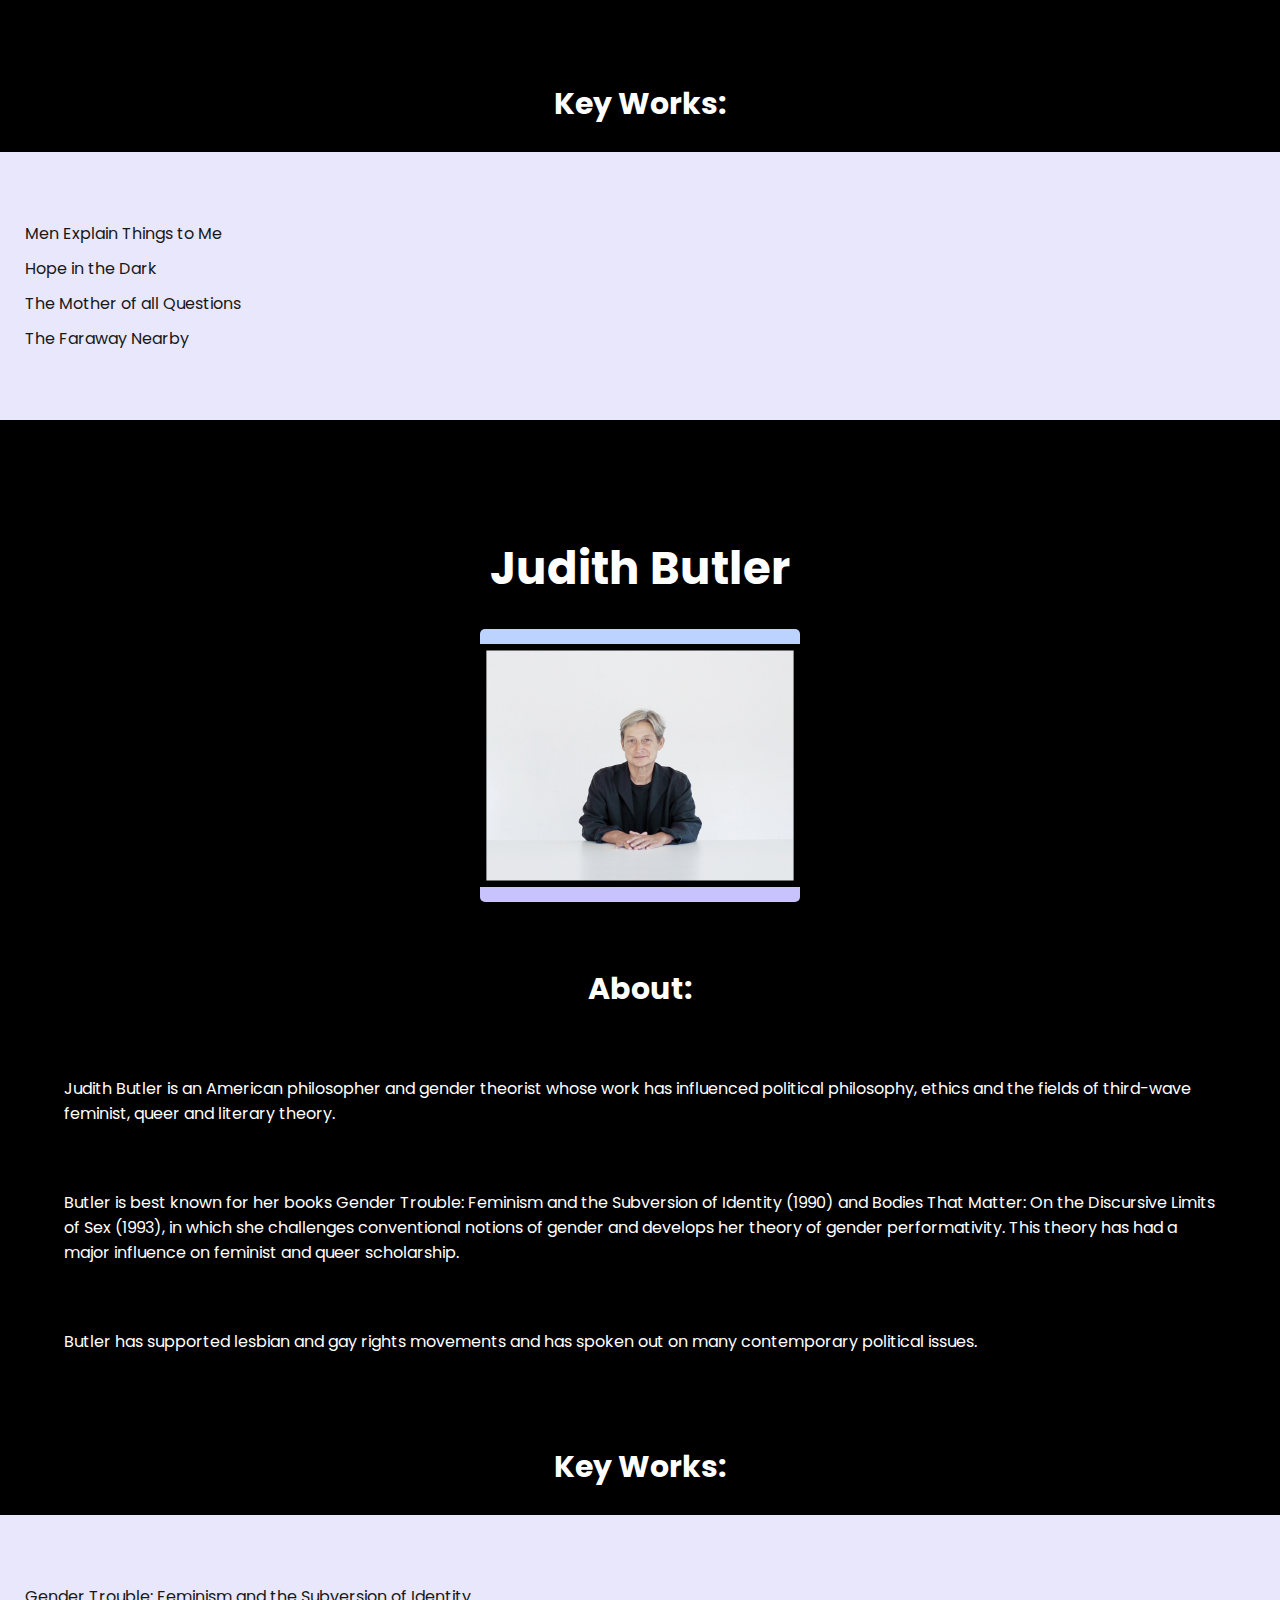
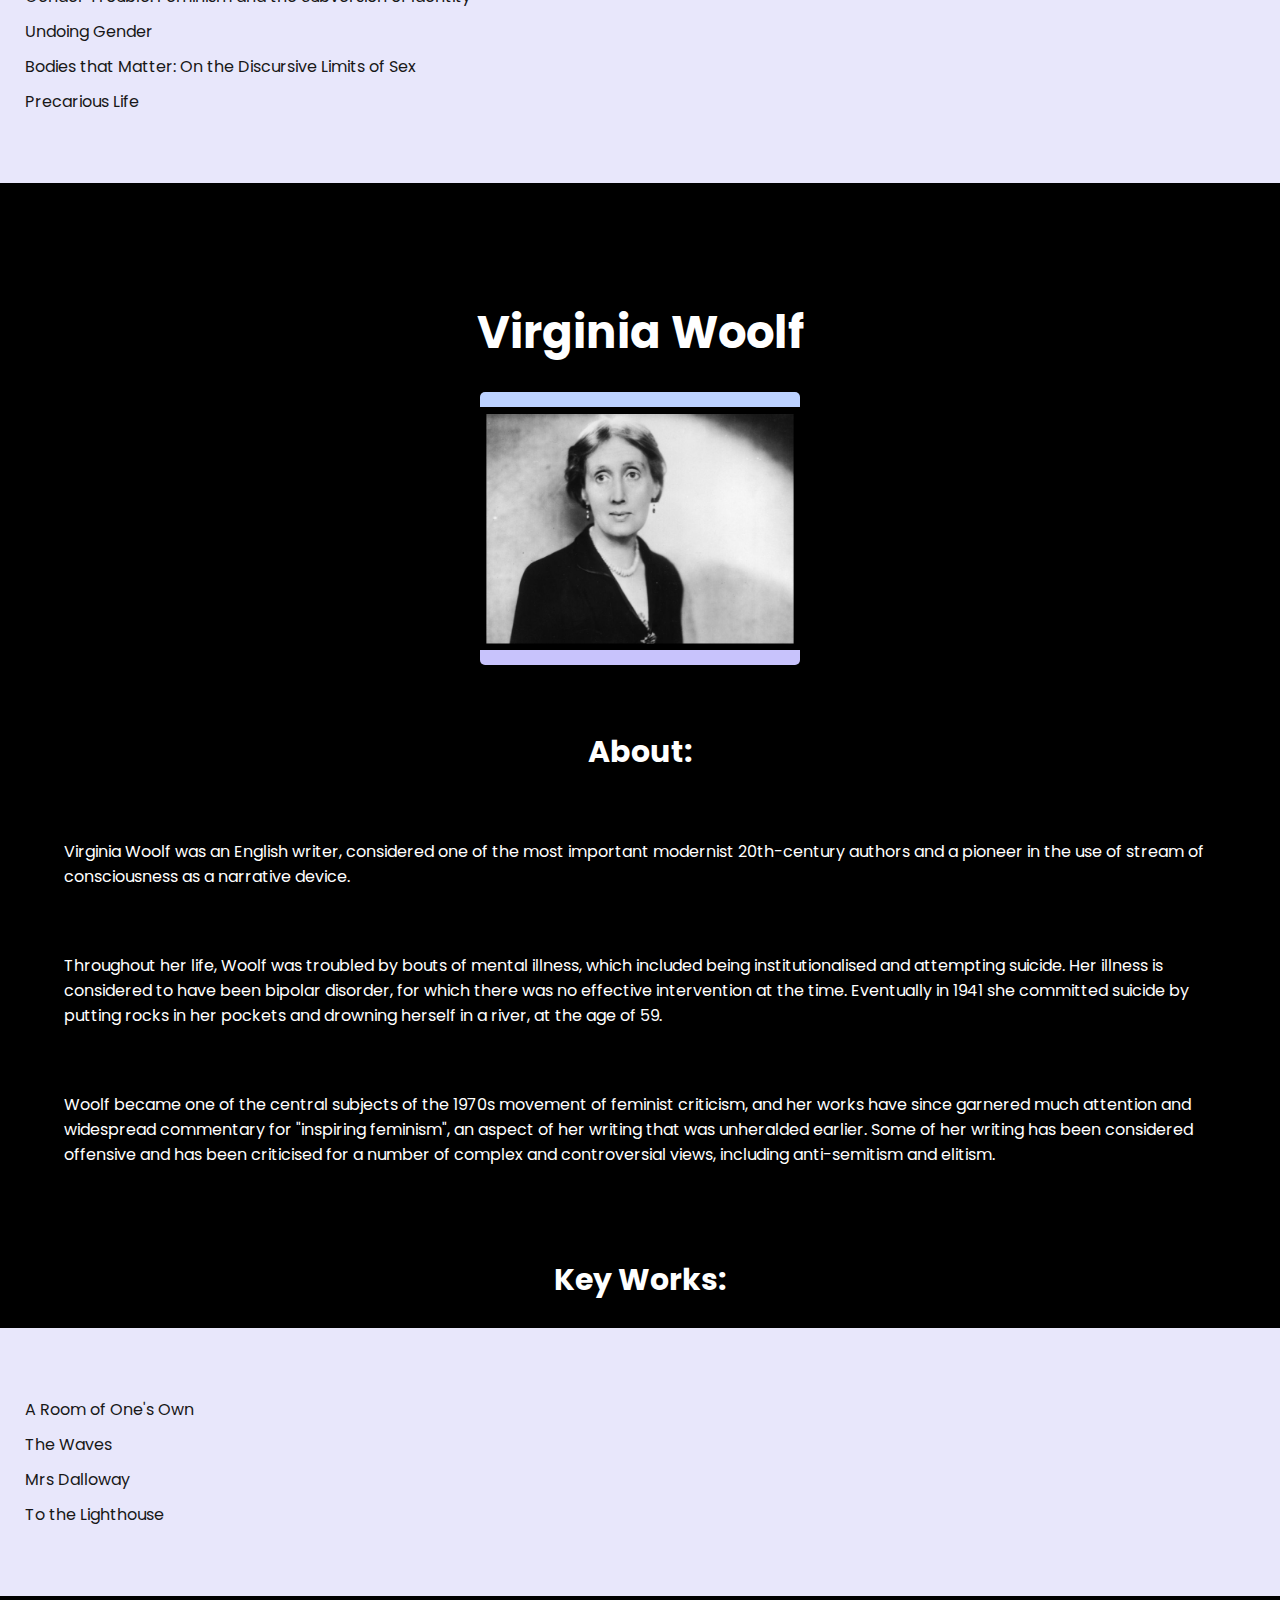
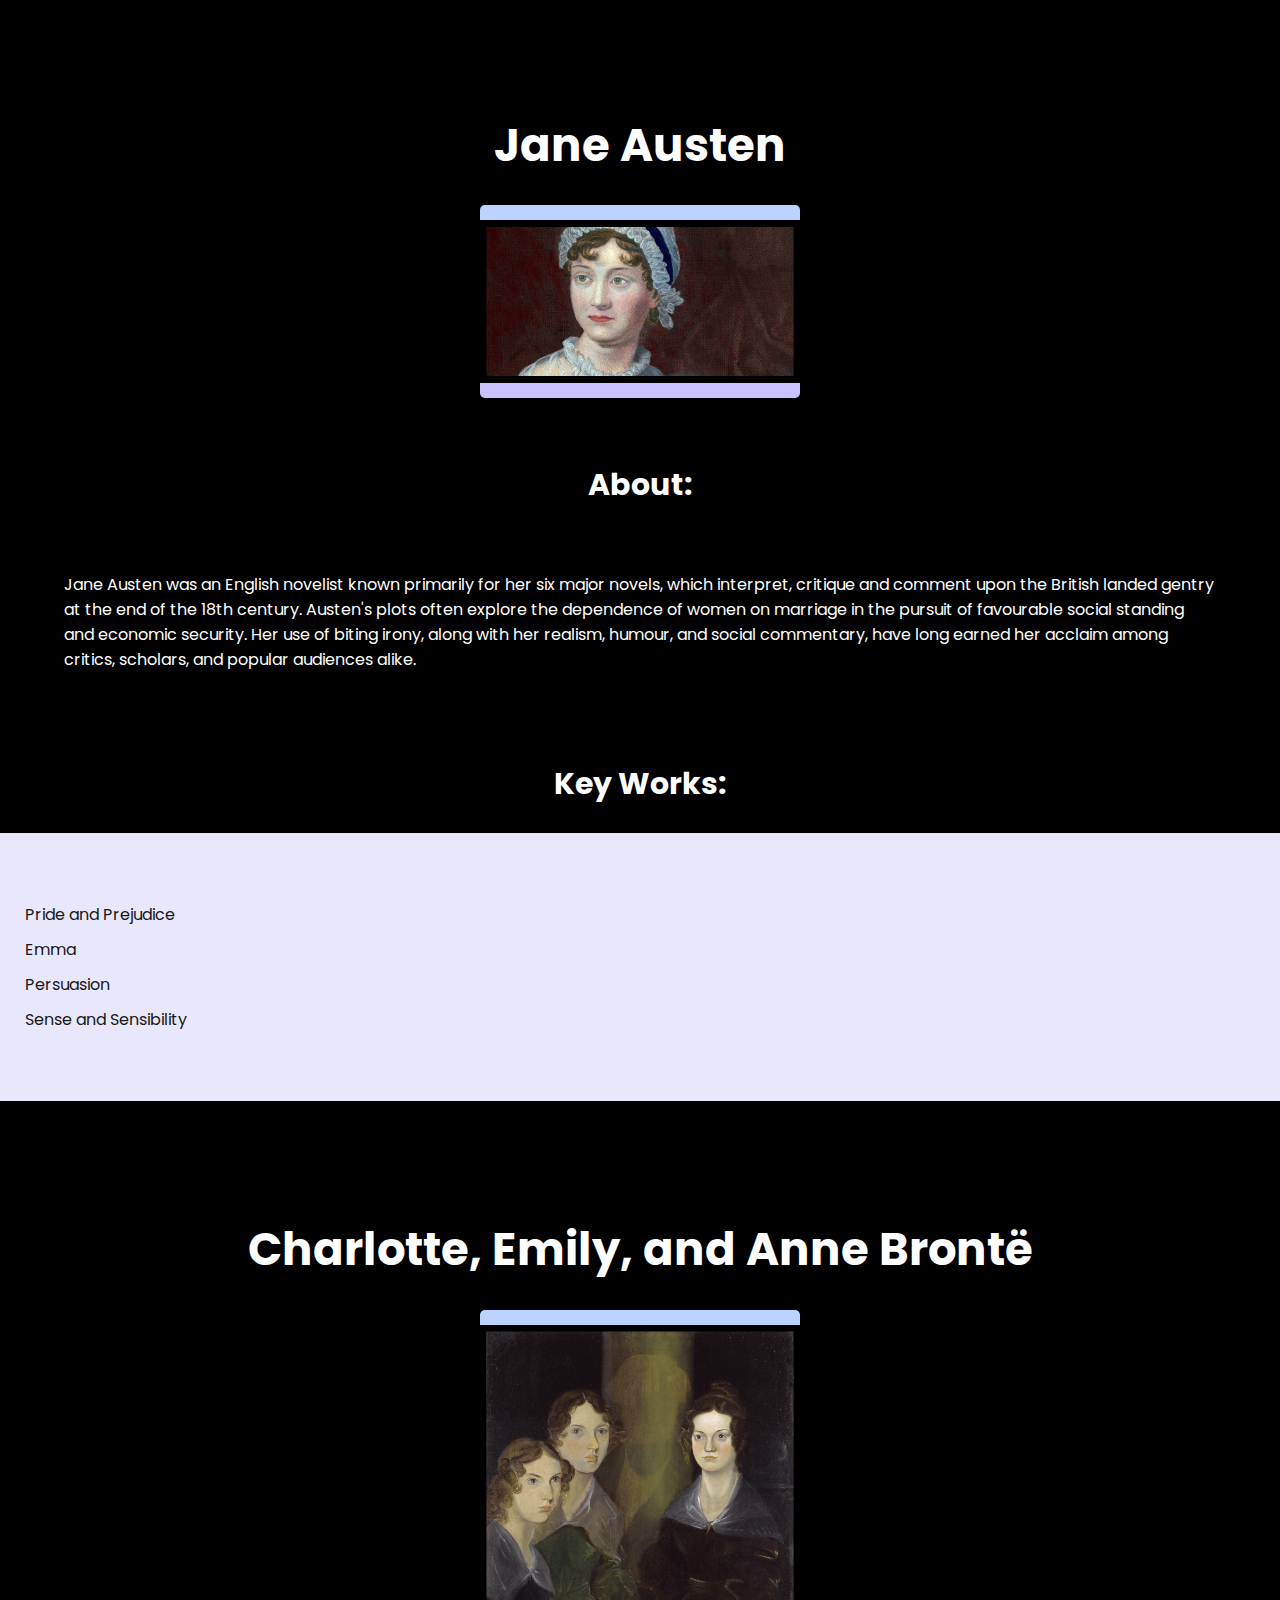
<file: literature.html>
<!DOCTYPE html>
<html lang="en">
<head>
  <meta charset="UTF-8">

  <meta name="viewport" content="width=device-width, initial-scale=1.0">

  <!-- connects to the stylesheets -->
  <link rel="stylesheet" href="css/reset.css">
  <link rel="stylesheet" href="css/style.css">

  <!-- connect to a Google font -->  
  <link rel="preconnect" href="https://fonts.googleapis.com">
  <link rel="preconnect" href="https://fonts.gstatic.com" crossorigin>
  <link href="https://fonts.googleapis.com/css2?family=Poppins:wght@300&display=swap" rel="stylesheet">

  <!-- connect to a Font Aweseom font -->
  <link rel='stylesheet' href='https://cdn-uicons.flaticon.com/uicons-solid-rounded/css/uicons-solid-rounded.css'>
  <link rel='stylesheet' href='https://cdn-uicons.flaticon.com/uicons-brands/css/uicons-brands.css'>
  <link rel='stylesheet' href='https://cdn-uicons.flaticon.com/uicons-brands/css/uicons-brands.css'>
  <link rel='stylesheet' href='https://cdn-uicons.flaticon.com/uicons-brands/css/uicons-brands.css'>

  <!-- connect to a favicon -->
  <link rel="icon" href="images/favicon.ico">

  <title>Women's Web - Literature</title>
</head>

<body>
  <a class="skip-to-main" href= "#lit">Skip to Main Content</a>
  <header>
    <nav>
        <ul>
          <li><a href="index.html">About</a></li>
          <li class="current current2"><a href="literature.html">Literature</a></li>
          <li><a href="history.html">History and Politics</a></li>
          <li><a href="femdict.html">Feminist Dictionary</a></li>
        </ul>
    </nav>
      <!-- definitions from meriam webster -->
      <!-- interpretations from
            The Dictionary of Feminist Theory - Maggie Humm,
            Key Concepts In Post-Colonial Studies - Ashcroft, Bill, Gareth Griffiths, and Helen Tiffin,
            or myself -->
      <!-- interpretation of equity from https://everydayfeminism.com/2014/09/equality-is-not-enough/ -->

    <h1 class="tabplus">Feminist Literature</h1>
  </header>

  <main id="lit">

      <div class="litc">
     <h2>Bell Hooks</h2> 
      <img src="images/bell_hooks.jpg"  width="200" alt="Image of bell hooks">
     <h3>About:</h3>
        <p>
          bell hooks is an American author, professor, feminist, and social activist.
        </p>
        <p>
          hooks' writing has focused on the intersectionality of race, capitalism, and gender, and what she describes as their ability to produce and perpetuate systems of oppression and class domination. She has published over 30 books and numerous scholarly articles, appeared in documentary films, and participated in public lectures. She has addressed race, class, and gender in education, art, history, sexuality, mass media, and feminism.
        </p>
     <h3>Key Works:</h3>
        <ul>
          <li>Feminist Theory: From Margin to Center</li>
          <li>All About Love: New Visions</li>
          <li>Ain't I a Woman?: Black Women and Feminism</li>
          <li>Feminism is for Everybody</li>
        </ul>
      </div>

      <div class="litc">
     <h2>Simone de Beauvoir</h2>
      <img src="images/simone_db.jpg"  width="200" alt="Image of Simone de Beauvoir">
     <h3>About:</h3>
        <p>
          Simone de Beauvoir was a French writer, intellectual, existentialist philosopher, political activist, feminist and social theorist. Though she did not consider herself a philosopher, she had a significant influence on both feminist existentialism and feminist theory.
        </p>
        <p>
          De Beauvoir wrote novels, essays, biographies, autobiography and monographs on philosophy, politics and social issues. She was known for her 1949 treatise The Second Sex, a detailed analysis of women's oppression and a foundational tract of contemporary feminism; and for her novels, including She Came to Stay and The Mandarins.
        </p>
     <h3>Key Works:</h3>
        <ul>
          <li>The Second Sex</li>
          <li>Woman Destroyed</li>
        </ul>
      </div>

      <div class="litc">
     <h2>Betty Friedan</h2>
      <img src="images/betty_friedan.jpg"  width="200" alt="Image of Betty Friedan">
     <h3>About:</h3>
        <p>
          Betty Friedan was an American feminist writer and activist. A leading figure in the women's movement in the United States, her 1963 book The Feminine Mystique is often credited with sparking the second wave of American feminism in the 20th century. In 1966, Friedan co-founded and was elected the first president of the National Organization for Women (NOW), which aimed to bring women "into the mainstream of American society now [in] fully equal partnership with men."
        </p>
        <p>
          Regarded as an influential author and intellectual in the United States, Friedan remained active in politics and advocacy until the late 1990s, authoring six books.
        </p>
     <h3>Key Works:</h3>
        <ul>
          <li>The Feminine Mystique</li>
        </ul>
      </div>

      <div class="litc">
     <h2>Maya Angelou</h2>
      <img src="images/maya_angelou.jpg"  width="200" alt="Image of Maya Angelou">
     <h3>About:</h3>
        <p>
          Maya Angelou was an American poet, singer, memoirist, and civil rights activist. She published seven autobiographies, three books of essays, several books of poetry, and is credited with a list of plays, movies, and television shows spanning over 50 years. She received dozens of awards and more than 50 honorary degrees. Angelou is best known for her series of seven autobiographies, which focus on her childhood and early adult experiences. The first, I Know Why the Caged Bird Sings (1969), tells of her life up to the age of 17 and brought her international recognition and acclaim.
        </p>
        <p>
          With the publication of I Know Why the Caged Bird Sings, Angelou publicly discussed aspects of her personal life. She was respected as a spokesperson for black people and women, and her works have been considered a defense of black culture. She made a deliberate attempt to challenge the common structure of the autobiography by critiquing, changing and expanding the genre. Her books center on themes such as racism, identity, family and travel.
        </p>
     <h3>Key Works:</h3>
        <ul>
          <li>I Know Why the Caged Bird Sings</li>
          <li>And Still I Rise</li>
          <li>Phenomenal Woman</li>
        </ul>
      </div>

      <!-- <script>
        alert("HI");
        console.log("hey good lookin");
      </script> -->

      <div class="litc">
     <h2>Alice Walker</h2>
      <img src="images/alice_walker.jpg"  width="200" alt="Image of Alice Walker">
     <h3>About:</h3>
        <p>
          Alice Walker is an American novelist, short story writer, poet, and activist. She wrote the novel The Color Purple (1982), for which she won the National Book Award for hardcover fiction, and the Pulitzer Prize for Fiction. An avowed feminist, Walker coined the term "womanist" to mean "A black feminist or feminist of color" in 1983.
        </p>
     <h3>Key Works:</h3>
        <ul>
          <li>The Color Purple</li>
          <li>In Search of Our Mothers' Gardens</li>
        </ul>
      </div>

      <div class="litc">
     <h2>Audre Lorde</h2>
      <img src="images/audre_lorde.jpg"  width="200" alt="Image of Audre Lorde">
     <h3>About:</h3>
        <p>
          Audre Lorde was an American writer, feminist, womanist, librarian, and civil rights activist. As a poet, she is best known for technical mastery and emotional expression, as well as her poems that express anger and outrage at civil and social injustices she observed throughout her life. Her poems and prose largely deal with issues related to civil rights, feminism, and the exploration of black female identity.
        </p>
        <p>
          In relation to non-intersectional feminism in the United States, Lorde famously said, "those of us who stand outside the circle of this society's definition of acceptable women; those of us who have been forged in the crucibles of difference – those of us who are poor, who are lesbians, who are Black, who are older – know that survival is not an academic skill. It is learning how to take our differences and make them strengths. For the master's tools will never dismantle the master's house. They may allow us temporarily to beat him at his own game, but they will never enable us to bring about genuine change. And this fact is only threatening to those women who still define the master's house as their only source of support."
        </p>
     <h3>Key Works:</h3>
        <ul>
          <li>Sister Outsider</li>
          <li>A Burst of Light: Essays</li>
          <li>Your Silence Will Not Protect You</li>
          <li>The Master's Tools Will Never Dismantle the Master's House</li>
        </ul>
      </div>

      <div class="litc">
     <h2>Chimamanda Ngozi Adichie</h2>
      <img src="images/chimamanda.jpg"  width="200" alt="Image of Chimamanda Ngozi Adichie">
     <h3>About:</h3>
        <p>
          Chimamanda Ngozi Adichie is a Nigerian novelist, writer of short stories and nonfiction.
        </p>
        <p>
          In 2008, Adichie was awarded a MacArthur Genius Grant. She was described in The Times Literary Supplement as "the most prominent" of a "procession of critically acclaimed young anglophone authors [who] is succeeding in attracting a new generation of readers to African literature".
        </p>
     <h3>Key Works:</h3>
        <ul>
          <li>Americanah</li>
          <li>We Should All Be Feminists</li>
          <li>The Thing Around Your Neck</li>
          <li>Dear Ijeawele, or A Feminist Manifesto in Fifteen Suggestions</li>
        </ul>
      </div>

      <div class="litc">
     <h2>Roxane Gay</h2>
      <img src="images/roxane_gay.jpg"  width="200" alt="Image of Roxane Gay">
     <h3>About:</h3>
        <p>
          Roxane Gay is an American writer, professor, editor, and commentator.
        </p>
        <p>
          Gay is a contributing opinion writer at The New York Times, founder of Tiny Hardcore Press, essays editor for The Rumpus, and co-editor of PANK, a nonprofit literary arts collective.
        </p>
     <h3>Key Works:</h3>
        <ul>
          <li>Bad Feminist</li>
          <li>Hunger</li>
          <li>Not That Bad: Dispatches from Rape Culture</li>
          <li>Difficult Women</li>
        </ul>
      </div>

      <div class="litc">
     <h2>Rebecca Solnit</h2>
      <img src="images/rebecca_solnit.jpg"  width="200" alt="Image of Rebecca Solnit">
     <h3>About:</h3>
        <p>
          Rebecca Solnit is an American writer. She has written on a variety of subjects, including the environment, politics, place, and art.
        </p>
        <p>
          Solnit has worked on environmental and human rights campaigns since the 1980s, and is the author of seventeen books as well as essays in numerous museum catalogs and anthologies.
        </p>
     <h3>Key Works:</h3>
        <ul>
          <li>Men Explain Things to Me</li>
          <li>Hope in the Dark</li>
          <li>The Mother of all Questions</li>
          <li>The Faraway Nearby</li>
        </ul>
      </div>

      <div class="litc">
     <h2>Judith Butler</h2>
      <img src="images/judith_butler.jpg"  width="200" alt="Image of Judith Butler">
     <h3>About:</h3>
        <p>
          Judith Butler is an American philosopher and gender theorist whose work has influenced political philosophy, ethics and the fields of third-wave feminist, queer and literary theory.
        </p>
        <p>
          Butler is best known for her books Gender Trouble: Feminism and the Subversion of Identity (1990) and Bodies That Matter: On the Discursive Limits of Sex (1993), in which she challenges conventional notions of gender and develops her theory of gender performativity. This theory has had a major influence on feminist and queer scholarship.
        </p>
        <p>
          Butler has supported lesbian and gay rights movements and has spoken out on many contemporary political issues.
        </p>
     <h3>Key Works:</h3>
        <ul>
          <li>Gender Trouble: Feminism and the Subversion of Identity</li>
          <li>Undoing Gender</li>
          <li>Bodies that Matter: On the Discursive Limits of Sex</li>
          <li>Precarious Life</li>
        </ul>
      </div>

      <div class="litc">
     <h2>Virginia Woolf</h2>
      <img src="images/virginia_woolf.jpg"  width="200" alt="Image of Virginia Woolf">
     <h3>About:</h3>
        <p>
          Virginia Woolf was an English writer, considered one of the most important modernist 20th-century authors and a pioneer in the use of stream of consciousness as a narrative device.
        </p>
        <p>
          Throughout her life, Woolf was troubled by bouts of mental illness, which included being institutionalised and attempting suicide. Her illness is considered to have been bipolar disorder, for which there was no effective intervention at the time. Eventually in 1941 she committed suicide by putting rocks in her pockets and drowning herself in a river, at the age of 59.
        </p>
        <p>
          Woolf became one of the central subjects of the 1970s movement of feminist criticism, and her works have since garnered much attention and widespread commentary for "inspiring feminism", an aspect of her writing that was unheralded earlier. Some of her writing has been considered offensive and has been criticised for a number of complex and controversial views, including anti-semitism and elitism.
        </p>
     <h3>Key Works:</h3>
        <ul>
          <li>A Room of One's Own</li>
          <li>The Waves</li>
          <li>Mrs Dalloway</li>
          <li>To the Lighthouse</li>
        </ul>
      </div>

      <div class="litc">
     <h2>Jane Austen</h2>
      <img src="images/jane_austen.jpg"  width="200" alt="Image of Jane Austen">
     <h3>About:</h3>
        <p>
          Jane Austen was an English novelist known primarily for her six major novels, which interpret, critique and comment upon the British landed gentry at the end of the 18th century. Austen's plots often explore the dependence of women on marriage in the pursuit of favourable social standing and economic security. Her use of biting irony, along with her realism, humour, and social commentary, have long earned her acclaim among critics, scholars, and popular audiences alike.
        </p>
     <h3>Key Works:</h3>
        <ul>
          <li>Pride and Prejudice</li>
          <li>Emma</li>
          <li>Persuasion</li>
          <li>Sense and Sensibility</li>
        </ul>
      </div>

      <div class="litc">
     <h2>Charlotte, Emily, and Anne Brontë</h2>
      <img src="images/bronte_sisters.jpg"  width="200" alt="Image of Charlotte, Emily, and Anne Brontë">
     <h3>About:</h3>
        <p>
          The Brontës were a nineteenth-century literary family from England. The sisters, Charlotte, Emily, and Anne, are well known as poets and novelists. Like many contemporary female writers, they originally published their poems and novels under male pseudonyms: Currer, Ellis, and Acton Bell. Their stories immediately attracted attention for their passion and originality. Charlotte's Jane Eyre was the first to know success, while Emily's Wuthering Heights, Anne's The Tenant of Wildfell Hall and other works were later to be accepted as masterpieces of literature.
        </p>
     <h3>Key Works:</h3>
        <ul>
          <li>Jane Eyre (Charlotte)</li>
          <li>Wuthering Heights (Emily)</li>
          <li>The Tenant of Wildfell Hall (Anne)</li>
        </ul>
      </div>

      <div class="litc">
     <h2>Emily Dickinson</h2>
      <img src="images/emily_d.jpg"  width="200" alt="Image of Emily Dickinson">
     <h3>About:</h3>
        <p>
          Emily Dickinson was an American poet.
        </p>
        <p>
          Dickinson lived much of her life in reclusive isolation. Considered an eccentric by locals, she developed a noted penchant for white clothing and became known for her reluctance to greet guests or, later in life, to even leave her bedroom. Dickinson never married, and most friendships between her and others depended entirely upon correspondence. She was a recluse for the later years of her life.
        </p>
        <p>
          While Dickinson was a prolific private poet, fewer than a dozen of her nearly 1,800 poems were published during her lifetime. Many of her poems deal with themes of death and immortality, two recurring topics in letters to her friends.
        </p>
     <h3>Key Works:</h3>
        <ul>
          <li>Because I could not stop for Death</li>
          <li>Success is Counted Sweetest</li>
        </ul>
      </div>

      <div class="litc">
     <h2>Phillis Wheatley</h2>
      <img src="images/phillis_w.jpg"  width="200" alt="Image of Phillis Wheatley">
     <h3>About:</h3>
        <p>
          Phillis Wheatley was the first published African-American female poet. Born in West Africa, she was sold into slavery at the age of seven or eight and transported to North America. She was purchased by the Wheatley family of Boston, who taught her to read and write and encouraged her poetry when they saw her talent.
        </p>
        <p>
          Wheatley was emancipated shortly after the publication of her book. She married in 1778, but after the inprisonment and death of her hsuband, fell into poverty and died of illness.
        </p>
     <h3>Key Works:</h3>
        <ul>
          <li>On Being Brought from Africa to America</li>
        </ul>
      </div>

      <div class="litc">
     <h2>J.K. Rowling</h2>
      <img src="images/jk_rowling.jpg"  width="200" alt="Image of J.K. Rowling">
     <h3>About:</h3>
        <p>
          J. K. Rowling is a British novelist, philanthropist, film producer, television producer and screenwriter, best known for writing the Harry Potter fantasy series. The books have won multiple awards, and sold more than 500 million copies, becoming the best-selling book series in history.
        </p>
        <p>
          Rowling has lived a "rags to riches" life story, in which she progressed from living on state benefits to being the world's first billionaire author. She lost her billionaire status after giving away much of her earnings to charity, but remains one of the wealthiest people in the world. She has supported charities, including Comic Relief, One Parent Families and Multiple Sclerosis Society of Great Britain, and launched her own charity, Lumos.
        </p>
     <h3>Key Works:</h3>
        <ul>
          <li>All things Harry Potter</li>
        </ul>
      </div>

      <div class="litc">
     <h2>Agatha Christie</h2>
      <img src="images/agatha.jpg"  width="200" alt="Image of Agatha Christie">
     <h3>About:</h3>
        <p>
          Agatha Christie was an English writer. She is known for her 66 detective novels and 14 short story collections. Christie also wrote the world's longest-running play, a murder mystery, The Mousetrap, and, under the pen name Mary Westmacott, six romances.
        </p>
        <p>
          Guinness World Records lists Christie as the best-selling novelist of all time. Her novels have sold roughly 2 billion copies, and her estate claims that her works come third in the rankings of the world's most-widely published books, behind only Shakespeare's works and the Bible.
        </p>
     <h3>Key Works:</h3>
        <ul>
          <li>And Then There Were None</li>
          <li>Murder on the Orient Express</li>
          <li>The A.B.C. Murders</li>
          <li>The Murder of Roger Ackroyd</li>
        </ul>
      </div>
    </main>

    <footer>
      
      <p class="thanks">
        Thanks for visiting! <i class="far fa-grin"></i>
      </p>
      <p>Orginal content created by Kelsey Toporski 2019</p>
      <div class="social">
        <i class="fi fi-brands-facebook"></i>
        <i class="fi fi-brands-instagram"></i>
        <i class="fi fi-brands-twitter"></i>
      </div>

      <a href="#top" class="tops"><i class="fi fi-sr-arrow-square-up"></i>Back to Top</a>
    </footer>
  </body>
</html>
</file>
<file: css/style.css>
body{
	background-color: #ffffff;
	font-size: 100%;
}

#app {
    margin: 0;
    width: 100%;
    height: 100%;
  }
  
  #app {
    overflow: hidden;
    touch-action: pan-up;
    color: #ffffff;
    font-family: 'Poppins', sans-serif;
    text-align: center;
    text-shadow: 0 0 5px #ffffff, 0 0 20px #000, 0 0 30px #000;
  }
  
  #app h1 {
    --fontSize: 60px;
    --lineHeight: 80px;
    width: auto;
    height: calc(2 * var(--lineHeight));
    line-height: var(--lineHeight);
    margin: calc(50vh - var(--lineHeight)) auto 0;
    font-size: var(--fontSize);
  }
  
  
  #app canvas {
    display: block;
    height: 100%;
    position: absolute;
    z-index: -1;
    top: 0;
  }

h1{
    font-family: 'Poppins', sans-serif;
    font-size: 55px;
    font-weight: bold;
    text-align: center;
    margin: 5% 0px 7% 0px;
}

h2{
    font-family: 'Poppins', sans-serif;
    font-size: 45px;
    font-weight: bold;
    text-align: center;
    color: rgb(0, 0, 0);
    padding-top: 6%; 
}

h3{
    font-family: 'Poppins', sans-serif;
    font-size: 30px;
    font-weight: bold;
    text-align: center;
    padding-top: 5%; 
    color: #ffffff;
}

h4{
    font-family: 'Poppins', sans-serif;
    font-size: 30px;
    font-weight: bold;
    text-align: center;
    padding-top: 8%; 
}

.introduction{
    background-image: url(../images/backimg.png);
    background-repeat: no-repeat;
    background-size: 100%;
    display: flex;
    flex-direction: column;
    margin: 0px 0px 0px 0px;
}

.about{
    margin: auto 3%;
}


.about img{
    width: 96%;
    border: outset #bcd2ff 5px;
    border-radius: 5px;
    justify-content: center;

}

.abouttext{
    font-family: 'Poppins', sans-serif;
    font-size: 24px;
    margin-top: 2%;
    padding-top: 5%;
}

span{
    font-weight: bold;
}

.litc{
    display: grid;
    grid-template-columns: auto;
    margin-top: 3%;
    justify-content: center;
}

.litc h2{
    margin-bottom: 2%;
    font-family: 'Poppins', sans-serif;
}

.litc h3{
    color: #000000;
    margin-bottom: 2%;
    font-family: 'Poppins', sans-serif;
}

.litc img{
    width: 100%;
    border-top: solid #bcd2ff 15px;
    border-bottom: solid #c8c3fc 15px;
    border-radius: 5px;
}

.litc img:hover{
    width: 100%;
    border-top: solid #bcd2ff 15px;
    border-bottom: solid #c8c3fc 15px;
    border-radius: 5px;
    box-shadow: none;
}

.litc ul{
    width: 100%;
    background-color: #e8e7fb;
    padding: 5% 0px 5% 0px;
    display: grid;
    grid-template-columns: auto;
}

.litc li{
    color: #181818;
    font-family: 'Poppins', sans-serif;
}

.historyc{
    display: grid;
    grid-template-columns: auto;
    margin-top: 3%;
    justify-content: center;
}

.historyc img{
    width: 100%;
    border-top: solid #bcd2ff 15px;
    border-bottom: solid #c8c3fc 15px;
    border-radius: 10px;
}

.historyc h2{
    color: #000000;
    margin-bottom: 2%;
}

.dict{
    padding: 2%;
}


.dict p{
    font-family: 'Poppins', sans-serif;
    font-size: 18px;
    text-align: center;
}

.words{
    display: grid;
    grid-template-columns: 100%;
    grid-template-rows: auto;
    row-gap: 0%;
    justify-content: center;
    margin-top: 4%;
    margin-bottom: 0%;
}

.wcount{
    background-color: #bcd2ff;
    padding: 2%;
}

.wcount1{
    background-color: #c8c3fc;
    padding: 2%;
}

.wcount dt{
    color: #ad0ab2;
    font-size: 500%;
    font-weight: bold;
}

.wcount1 dt{
    color: #0a43ac;
    font-size: 500%;
    font-weight: bold;
}

.wcount dd{
    color: #232323;
}

.wcount1 dd{
    color: #232323;
}

p{
    font-family: 'Poppins', sans-serif;
    padding: 3% 5% 2% 5%;
}


dt{
    font-family: 'Poppins', sans-serif;
    font-size: 56px;
    font-weight: bold;
    padding-left: 2%;
}

dd{
    font-family: 'Poppins', sans-serif;
    font-weight: bold;
    margin-top: 5%;
    padding: 2%;
}

img{
    display: block;
    margin: 0px auto;
    padding: 0.5%;
    width: 100%;
    animation: createBox .25s;
    float: left;
}

@keyframes createBox {
    from {
      transform: scale(0);
    }
    to {
      transform: scale(1);
    }
  }

img:hover {
    box-shadow: #c8c3fc 5px 5px;
}

nav {
    display: flex;
    flex-direction: row;
    justify-content: center;
    background-color: #040015;
    padding: 0px;
}

nav ul{
    display: flex;
    flex-direction: column;
    text-align: center;

}

li {
    display: inline-block;
    margin: 5px;
    padding: 0px 20px 0px 20px;
}

li a {
    text-decoration: none;
    font-family: Arial, Helvetica, sans-serif;
    color: #ffffff;
    
}

.current {
    background-color: #7a66a9;
    font-weight: bold;
    padding: 5px;
}

.skip-to-main {

    left: 1%;
    position: absolute;
    transform: translateY(-100%);
    background: #ffffff;
    height: 30px;
    padding: 8px;
  }
  
  .skip-to-main:focus {
      transform: translateY(0%);
  }

footer{
    display: flex;
    flex-direction: column;
    justify-content: center;
    background-color: #000000;
    padding: 9% 0px 3% 0px;
    margin-top: 0%;
    text-align: center;
}

footer p{
    color: #ffffff;
    font-size: 200%;
}


.fi{
    color: #FFFFFF;
    margin-right: 3%;
    font-size: 225%;
}

.tops{
    color: #FFFFFF;
    font-family: Poppins, sans-serif;
    font-weight: bold;
    text-decoration: none;
}

.social{
    margin: 7% 0px 4% 0px;
}

.social a{
    text-decoration: none;
}

@media screen and (prefers-reduced-motion: reduce){
    .about img{
      animation: none;
    }
}

 @media screen and (min-width: 800px) {
    
    body{
        background-color: black;
    }
    
    nav{
        background-color: #000000;
    }

    nav ul{
        display: flex;
        flex-direction: row;
        background-color: #000000;
        font-family: 'Poppins', sans-serif;
        padding: 0px;
        text-align: center;

    }

    nav a{
        display: inline-block;
        }

    nav a:hover{
        color: yellow;
        background-color: #7a66a9;
    }

    .current{
        background-color: #c0008c;
        display: inline-block;
        font-family: 'Poppins', sans-serif;
        padding: 0px;
    }

    .current2{
        background-color: red;
        display: inline-block;
        font-family: 'Poppins', sans-serif;
        padding: 0px;
    }

    .current3{
        background-color: blue;
        display: inline-block;
        font-family: 'Poppins', sans-serif;
        padding: 0px;
    }

    .current4{
        background-color: rgb(76, 0, 199);
        display: inline-block;
        font-family: 'Poppins', sans-serif;
        padding: 0px;
    }

    .historyc img{
        width: 25%;
    }

    .historyc img:hover{
        width: 35%;
    }

    .abouttext{
        color: white;
        margin-top: 0%;
    }

    .abouttext a{
        font-family: 'Poppins', sans-serif;
        color: yellow;
    }

    .wcount{
        background-color: #00349b;
        padding: 2%;
    }
    
    .wcount1{
        background-color: #8702d9;
        padding: 2%;
    }

    .wcount dd{
        color: #c5d6ff;
    }
    
    .wcount1 dd{
        color: #ebceff;
    }

    .wcount dt{
        color: #f82bff;
        font-size: 500%;
        font-weight: bold;
    }
    
    .wcount1 dt{
        color: #91b8ff;
        font-size: 500%;
        font-weight: bold;
    }

    .dict{
        color: whitesmoke;
    }

    .dict h1{
        font-family: Poppins, sans-serif;
        margin-bottom: 0%;
    }

    .dict p{
        font-family: Poppins, sans-serif;
        font-weight: lighter;
        margin-top: 0%;
    }

    .historyc{
        color: white;
    }

    .historyc h2{
        color: white;
        font-family: Poppins, sans-serif;
    }

    .historyc p{
        font-family: Poppins, sans-serif;
    }

    .tabplus{
        color: white;
        font-family: Poppins, sans-serif;
    }

    .litc{
        color: white;
    }
    
    .litc h2{
        color: white;
        font-family: Poppins, sans-serif;
    }

    .litc h3{
        color: white;
        font-family: Poppins, sans-serif;
    }
    
    .litc p{
        font-family: Poppins, sans-serif;
    }

    .litc img{
        width: 25%;
    }
    
    .litc img:hover{
        width: 35%;
    }
    
    .litc li{
        font-family: Poppins, sans-serif;
    }

    .skip-to-main {
        background: #fbff00;
        font-family: Poppins, sans-serif;

    }

    .skip-to-main a{
        color: #0a43ac;


    }

    .skip-to-main a:visited{
        color: #0a43ac;
    }

    
}
</file>
